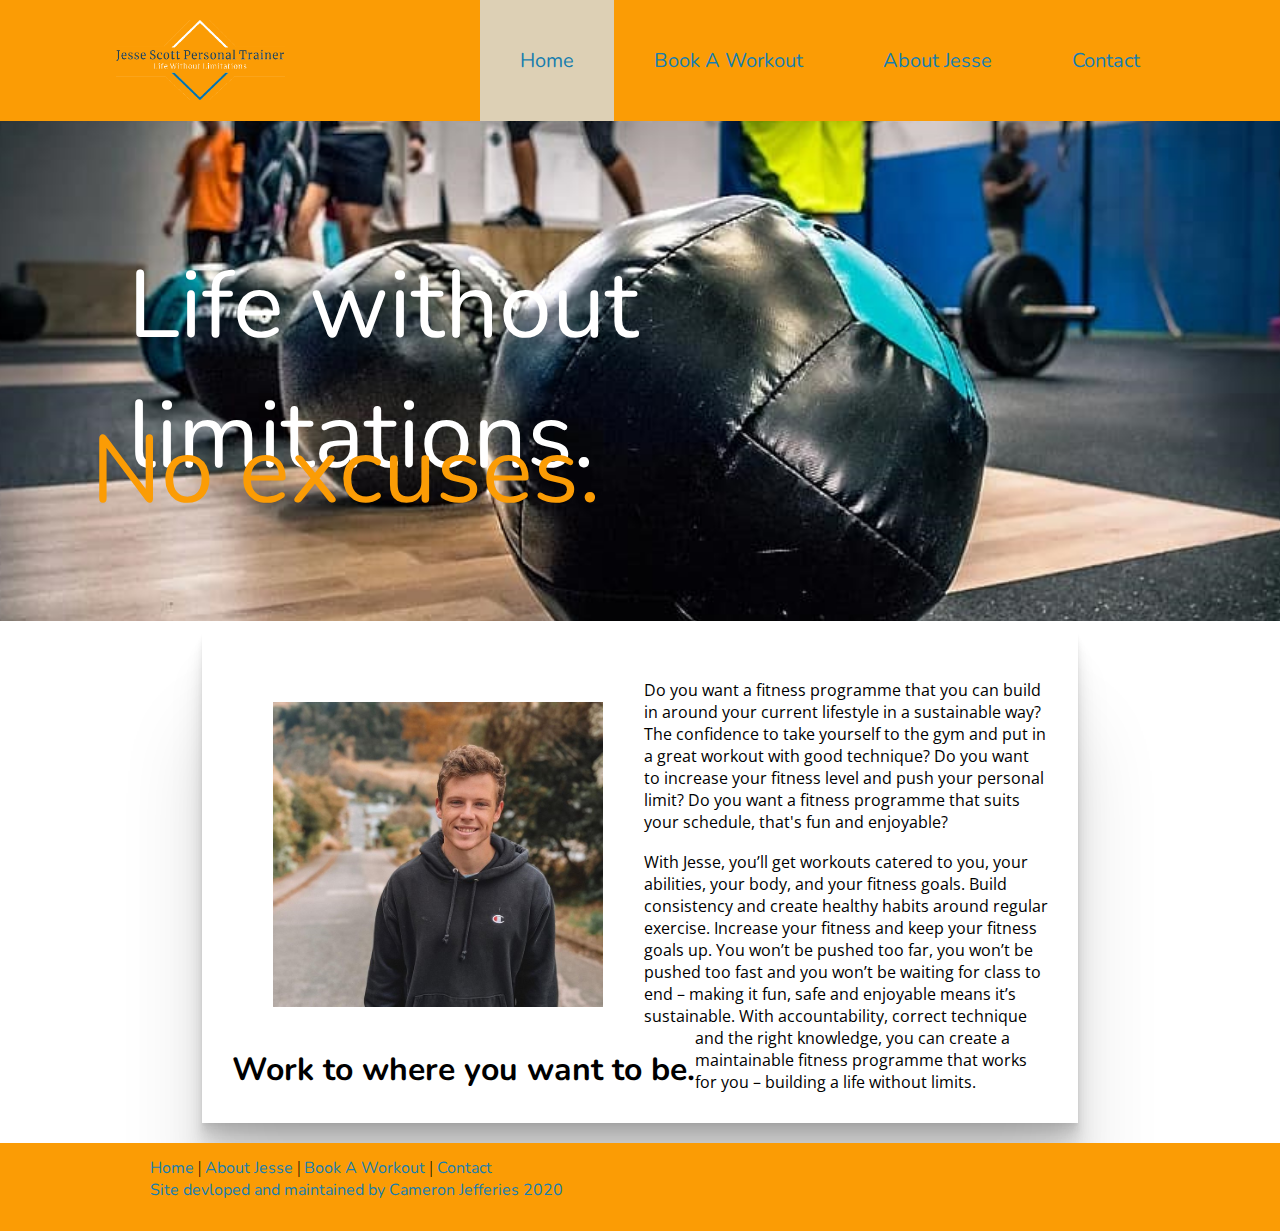
<file: index.html>
<!DOCTYPE html>
<html lang="en">
<head>

	<script src="script.js">
	</script><!-- Link to Java script-->
	<meta charset="utf-8">
	<title>Jesse Scott Personal Training</title>
	<link href="style.css" rel="stylesheet" type="text/css">
	<meta content="width=device-width, initial-scale=1" name="viewport">
	<link href="https://cdnjs.cloudflare.com/ajax/libs/font-awesome/4.7.0/css/font-awesome.min.css" rel="stylesheet">
</head>
<body>
	<!-- This is my responsive top nav-->
	<div class="topnav" id="myTopnav">
		<img alt="Jesse Scott Personal Trainer" src="Images/logo.png"> <a href="contact.html">Contact</a> <a href="about.html">About Jesse</a> <a href="book_a_workout.html">Book A Workout</a> <a class="active" href="index.html">Home</a> <a class="icon" href="javascript:void(0);" onclick="myFunction()"><i class="fa fa-bars"></i></a>
	</div>
	<div class="container">
		<div class="parallax"></div><!--paralax on the page -->
		<div class="centered"> <!-- this put the text on my paralax-->
			Life without limitations.
		</div>
		<div class="centered_2">
			No excuses.
		</div>
	</div>
	<div class="main_content">
		<div class="box">
			<img alt="Jesse Scott" class="float_left" src="Images/jesse_scott_home_page.jpg" width="330"><!-- A image of jesse -->
			<h1 class="home_h1">Work to where you want to be.</h1><br><!-- title to hook customers -->
<!--text on the page -->
			<p class="home_text">Do you want a fitness programme that you can build in around your current lifestyle in a sustainable way? The confidence to take yourself to the gym and put in a great workout with good technique? Do you want to increase your fitness level and push your personal limit? Do you want a fitness programme that suits your schedule, that's fun and enjoyable?</p><br>
			<p class="home_text">With Jesse, you’ll get workouts catered to you, your abilities, your body, and your fitness goals. Build consistency and create healthy habits around regular exercise. Increase your fitness and keep your fitness goals up. You won’t be pushed too far, you won’t be pushed too fast and you won’t be waiting for class to end – making it fun, safe and enjoyable means it’s sustainable. With accountability, correct technique and the right knowledge, you can create a maintainable fitness programme that works for you – building a life without limits.</p>
		</div>
	</div><!-- This closes off my responsive main content div which is set to 70%-->
	<footer>
		<a href="index.html">Home</a> | <a href="about.html">About Jesse</a> | <a href="book_a_workout.html">Book A Workout</a> | <a href="contact.html">Contact</a><br>
		<p>Site devloped and maintained by Cameron Jefferies 2020</p>
	</footer>
</body>
</html>
</file>
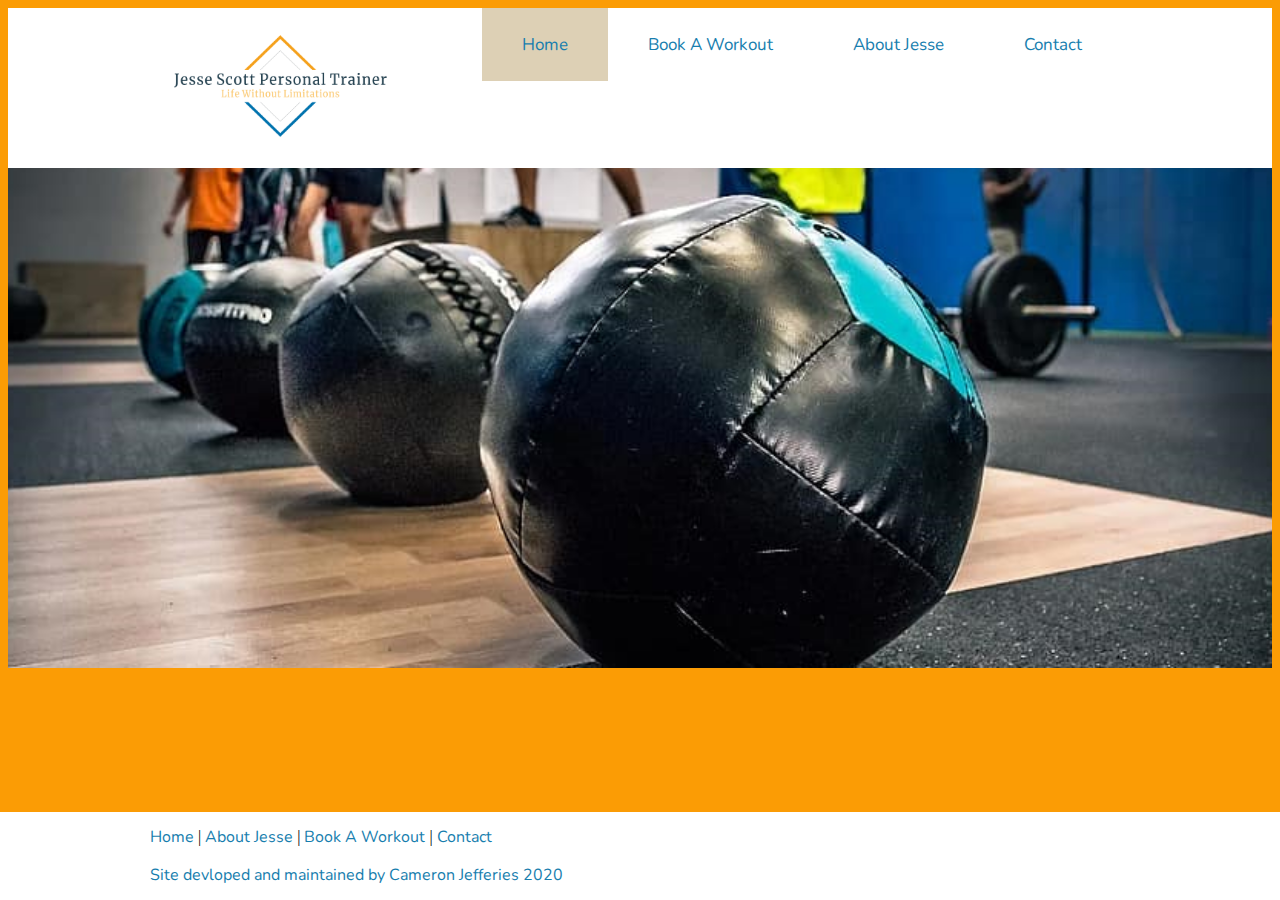
<file: jesse-scott-master/index.html>
<!doctype html>
<html>
<head>
	<script src="script.js">
	</script><!-- Link to Java script-->
<meta charset="utf-8">
<title>Jesse Scott Personal Training</title>
<link href="style.css" rel="stylesheet" type="text/css">
<meta name="viewport" content="width=device-width, initial-scale=1">
<link rel="stylesheet" href="https://cdnjs.cloudflare.com/ajax/libs/font-awesome/4.7.0/css/font-awesome.min.css">
</head>

<body>
	<!-- This is my responsive top nav-->
	<div class="topnav" id="myTopnav">
		<img alt="Jesse Scott Personal Trainer" src="Images/logo.png">
		  <a href="contact.html">Contact</a> <a href="about.html">About Jesse</a> <a href="book_a_workout.html">Book A Workout</a> <a class="active" href="index.html">Home</a> <a class="icon" href="javascript:void(0);" onclick="myFunction()"><i class="fa fa-bars"></i></a>
	</div>
	<div class="parallax"></div>
	<div class="main_content"></div><!-- This closes off my responsive main content div which is set to 70%-->
	
	
	
	
	<footer>
		<a href="index.html"> Home </a>|<a href="about.html"> About Jesse </a>|<a href="book_a_workout.html"> Book A Workout </a>|<a href="contact.html"> Contact </a><br>
		<p>Site devloped and maintained by Cameron Jefferies 2020</p>
	</footer>
</body>
</html>
</file>
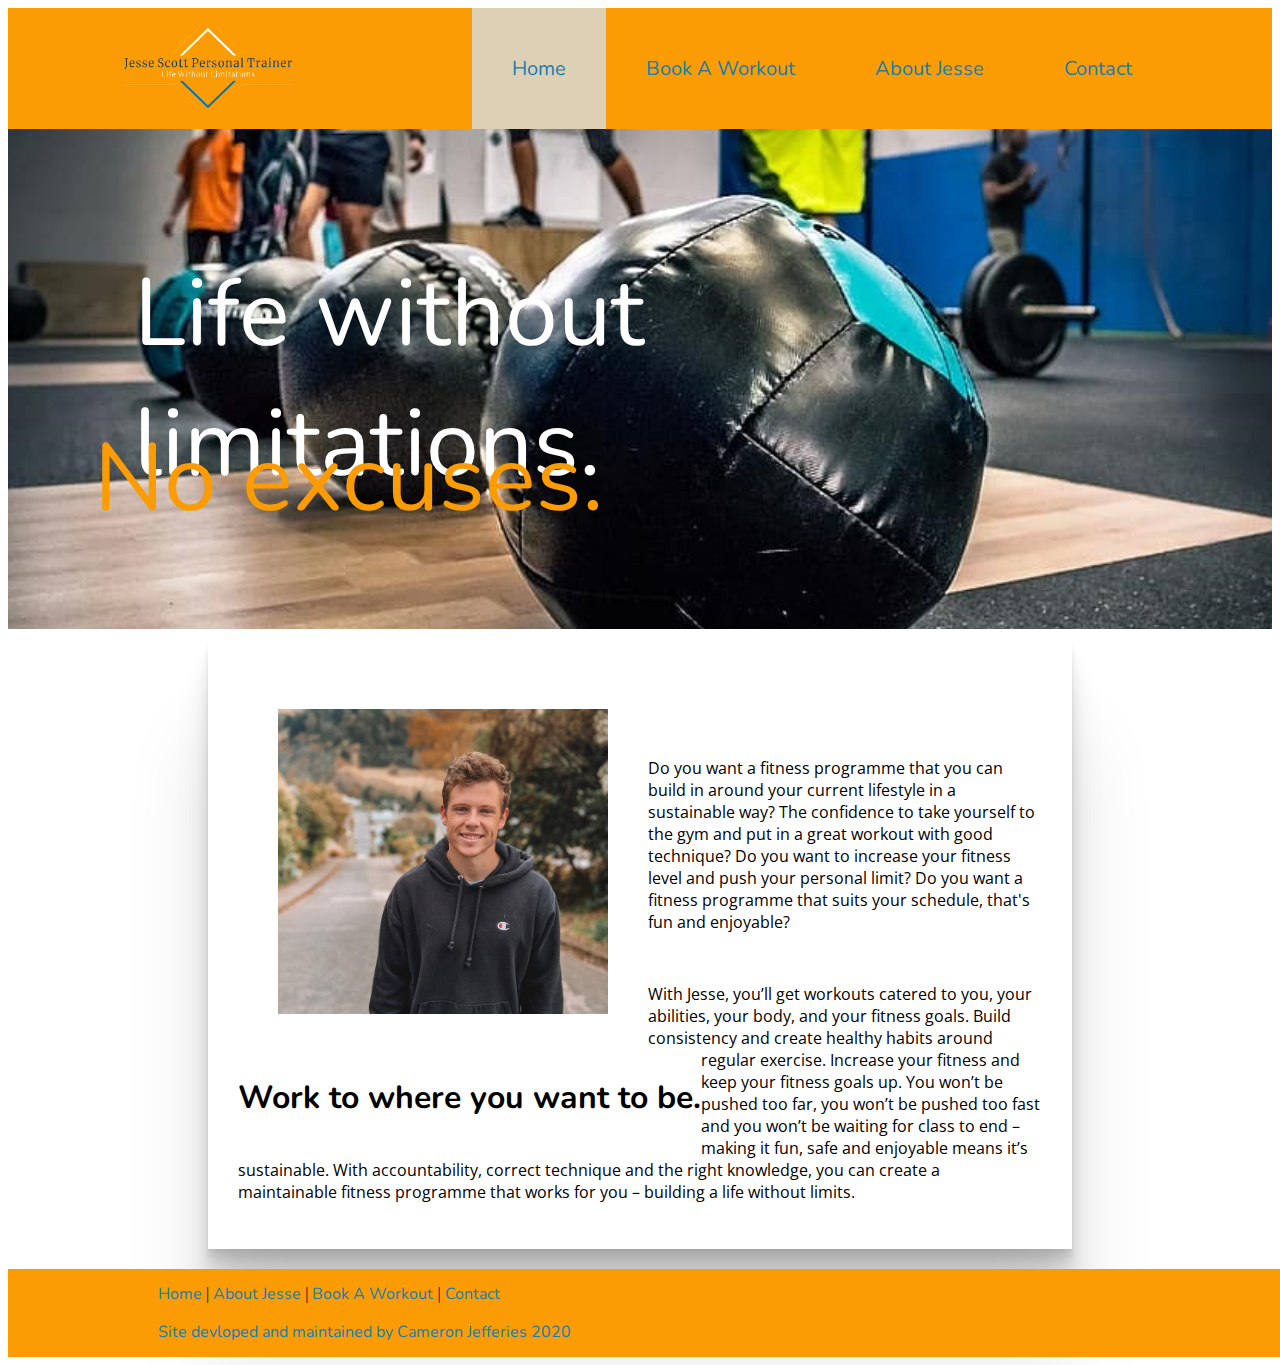
<file: website/index.html>
<!DOCTYPE html>
<html lang="eng">
<head>

	<script src="script.js">
	</script><!-- Link to Java script-->
	<meta charset="utf-8">
	<title>Jesse Scott Personal Training</title>
	<link href="style.css" rel="stylesheet" type="text/css">
	<meta content="width=device-width, initial-scale=1" name="viewport">
	<link href="https://cdnjs.cloudflare.com/ajax/libs/font-awesome/4.7.0/css/font-awesome.min.css" rel="stylesheet">
</head>
<body>
	<!-- This is my responsive top nav-->
	<div class="topnav" id="myTopnav">
		<img alt="Jesse Scott Personal Trainer" src="Images/logo.png" > <a href="contact.html">Contact</a> <a href="about.html">About Jesse</a> <a href="book_a_workout.html">Book A Workout</a> <a class="active" href="index.html">Home</a> <a class="icon" href="javascript:void(0);" onclick="myFunction()"><i class="fa fa-bars"></i></a>
	</div>
	<div class="container">
		<div class="parallax"></div>
		<div class="centered">
			Life without limitations.
		</div>
		<div class="centered_2">
			No excuses.
		</div>
	</div>
	
	<div class="main_content">
		<div class="box">
			<img class="float_right" src="Images/jesse_scott_home_page.jpg" alt="Jesse Scott" width="330">
			<h1 class="home_h1">Work to where you want to be.</h1>
			<br>
			<br>
			<br>
			<br>
			<p class="home_text">Do you want a fitness programme that you can build in around your current lifestyle in a sustainable way? The confidence to take yourself to the gym and put in a great workout with good technique? Do you want to increase your fitness level and push your personal limit? Do you want a fitness programme that suits your schedule, that's fun and enjoyable?</p><br><p class="home_text">With Jesse, you’ll get workouts catered to you, your abilities, your body, and your fitness goals. Build consistency and create healthy habits around regular exercise. Increase your fitness and keep your fitness goals up. You won’t be pushed too far, you won’t be pushed too fast and you won’t be waiting for class to end – making it fun, safe and enjoyable means it’s sustainable. With accountability, correct technique and the right knowledge, you can create a maintainable fitness programme that works for you – building a life without limits.</p>
		</div>
	</div><!-- This closes off my responsive main content div which is set to 70%-->
	<footer>
		<a href="index.html">Home</a> | <a href="about.html">About Jesse</a> | <a href="book_a_workout.html">Book A Workout</a> | <a href="contact.html">Contact</a><br>
		<p>Site devloped and maintained by Cameron Jefferies 2020</p>
	</footer>
</body>
</html>
</file>
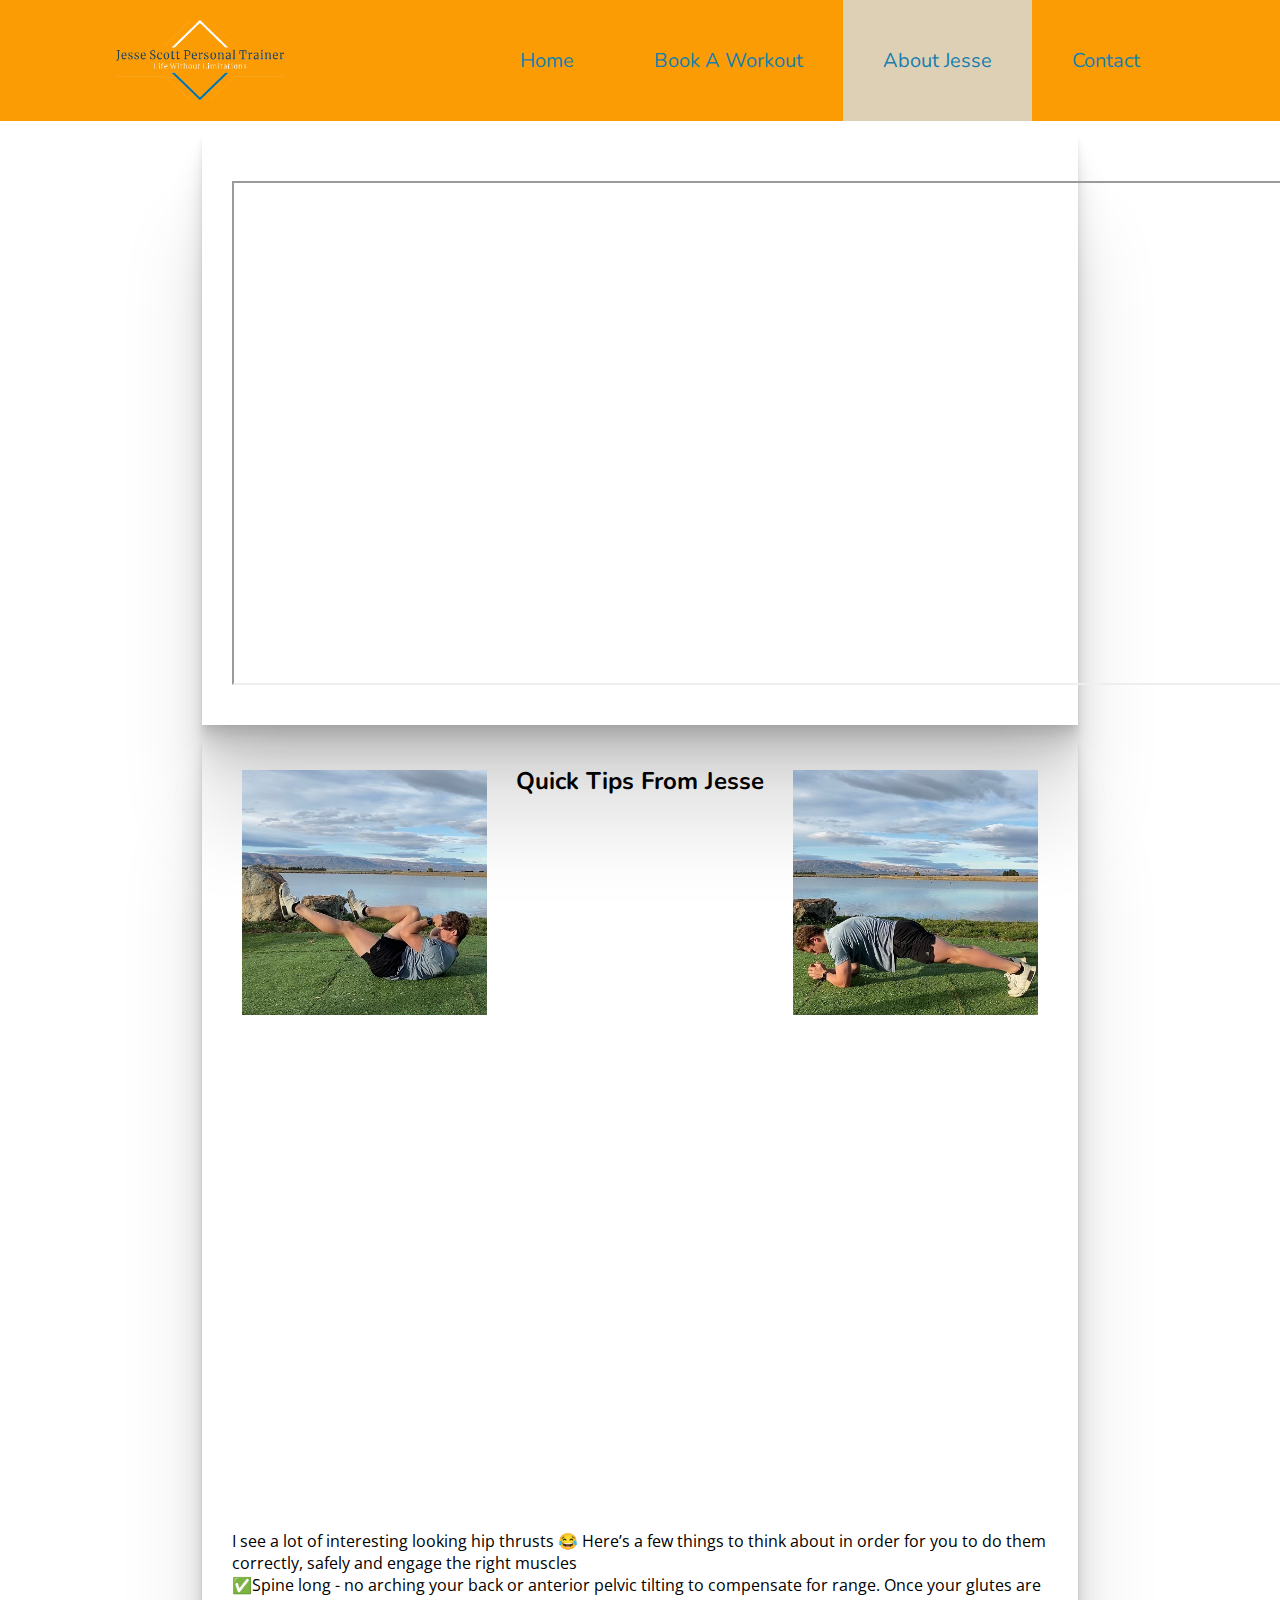
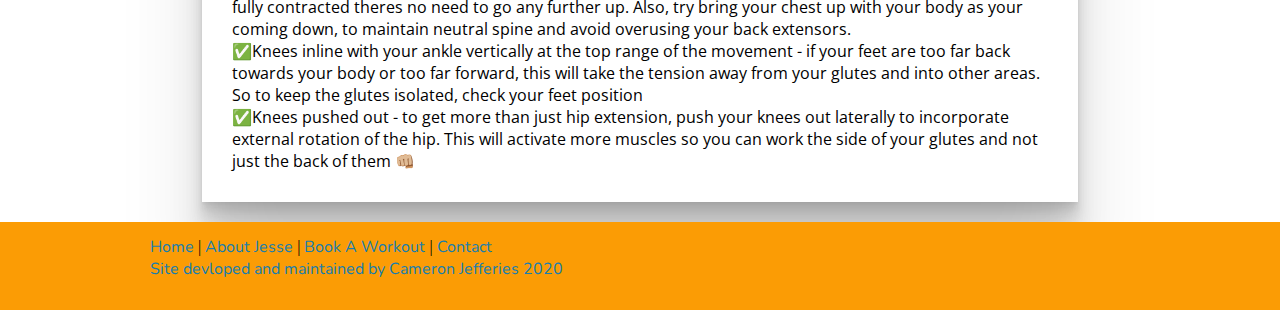
<file: about.html>
<!DOCTYPE html>
<html lang="en">
<head>

	<script src="script.js">
	</script><!-- Link to Java script-->
	<meta charset="utf-8">
	<title>About Jesse Scott</title>
	<link href="style.css" rel="stylesheet" type="text/css">
	<meta content="width=device-width, initial-scale=1" name="viewport">
	<link rel="stylesheet" href="https://cdnjs.cloudflare.com/ajax/libs/font-awesome/4.7.0/css/font-awesome.min.css">
</head>
<body>
	<!-- This is my responsive top nav-->
	<div class="topnav" id="myTopnav">
		<img alt="Jesse Scott Personal Trainer" src="Images/logo.png"> <a href="contact.html">Contact</a> <a class="active" href="about.html">About Jesse</a> <a href="book_a_workout.html">Book A Workout</a> <a href="index.html">Home</a> <a class="icon" href="javascript:void(0);" onclick="myFunction()"><i class="fa fa-bars"></i></a>
	</div>
	<div class="background">
		<div class="main_content">
			<div class="box">
				<iframe allowfullscreen  src="https://www.youtube.com/embed/vxCCWC30pDE"></iframe>
			</div>
			<div class="box">
				<img alt="Jesse_workingout" class="about_workout_left" src="Images/jesse_scott_working_out.jpg"> <img alt="Prone hold" class="about_workout_right" src="Images/jesse_scott_pronehold.jpg">
				<h2 class="tips">Quick Tips From Jesse</h2><iframe allowfullscreen  src="https://www.facebook.com/plugins/video.php?href=https%3A%2F%2Fwww.facebook.com%2Fjessescottpersonaltrainer%2Fvideos%2F2776232629314716%2F&show_text=0&width=476" style="border:none;overflow:hidden"></iframe>
				<p class="home_text">I see a lot of interesting looking hip thrusts 😂 Here’s a few things to think about in order for you to do them correctly, safely and engage the right muscles</p>
				<p class="home_text">✅Spine long - no arching your back or anterior pelvic tilting to compensate for range. Once your glutes are fully contracted theres no need to go any further up. Also, try bring your chest up with your body as your coming down, to maintain neutral spine and avoid overusing your back extensors.</p>
				<p class="home_text">✅Knees inline with your ankle vertically at the top range of the movement - if your feet are too far back towards your body or too far forward, this will take the tension away from your glutes and into other areas. So to keep the glutes isolated, check your feet position</p>
				<p class="home_text">✅Knees pushed out - to get more than just hip extension, push your knees out laterally to incorporate external rotation of the hip. This will activate more muscles so you can work the side of your glutes and not just the back of them 👊🏼</p>
			</div>
		</div><!-- This closes off my responsive main content div which is set to 70%-->
	</div>
	<footer>
		<a href="index.html">Home</a> | <a href="about.html">About Jesse</a> | <a href="book_a_workout.html">Book A Workout</a> | <a href="contact.html">Contact</a><br>
		<p>Site devloped and maintained by Cameron Jefferies 2020</p>
	</footer>
</body>
</html>
</file>
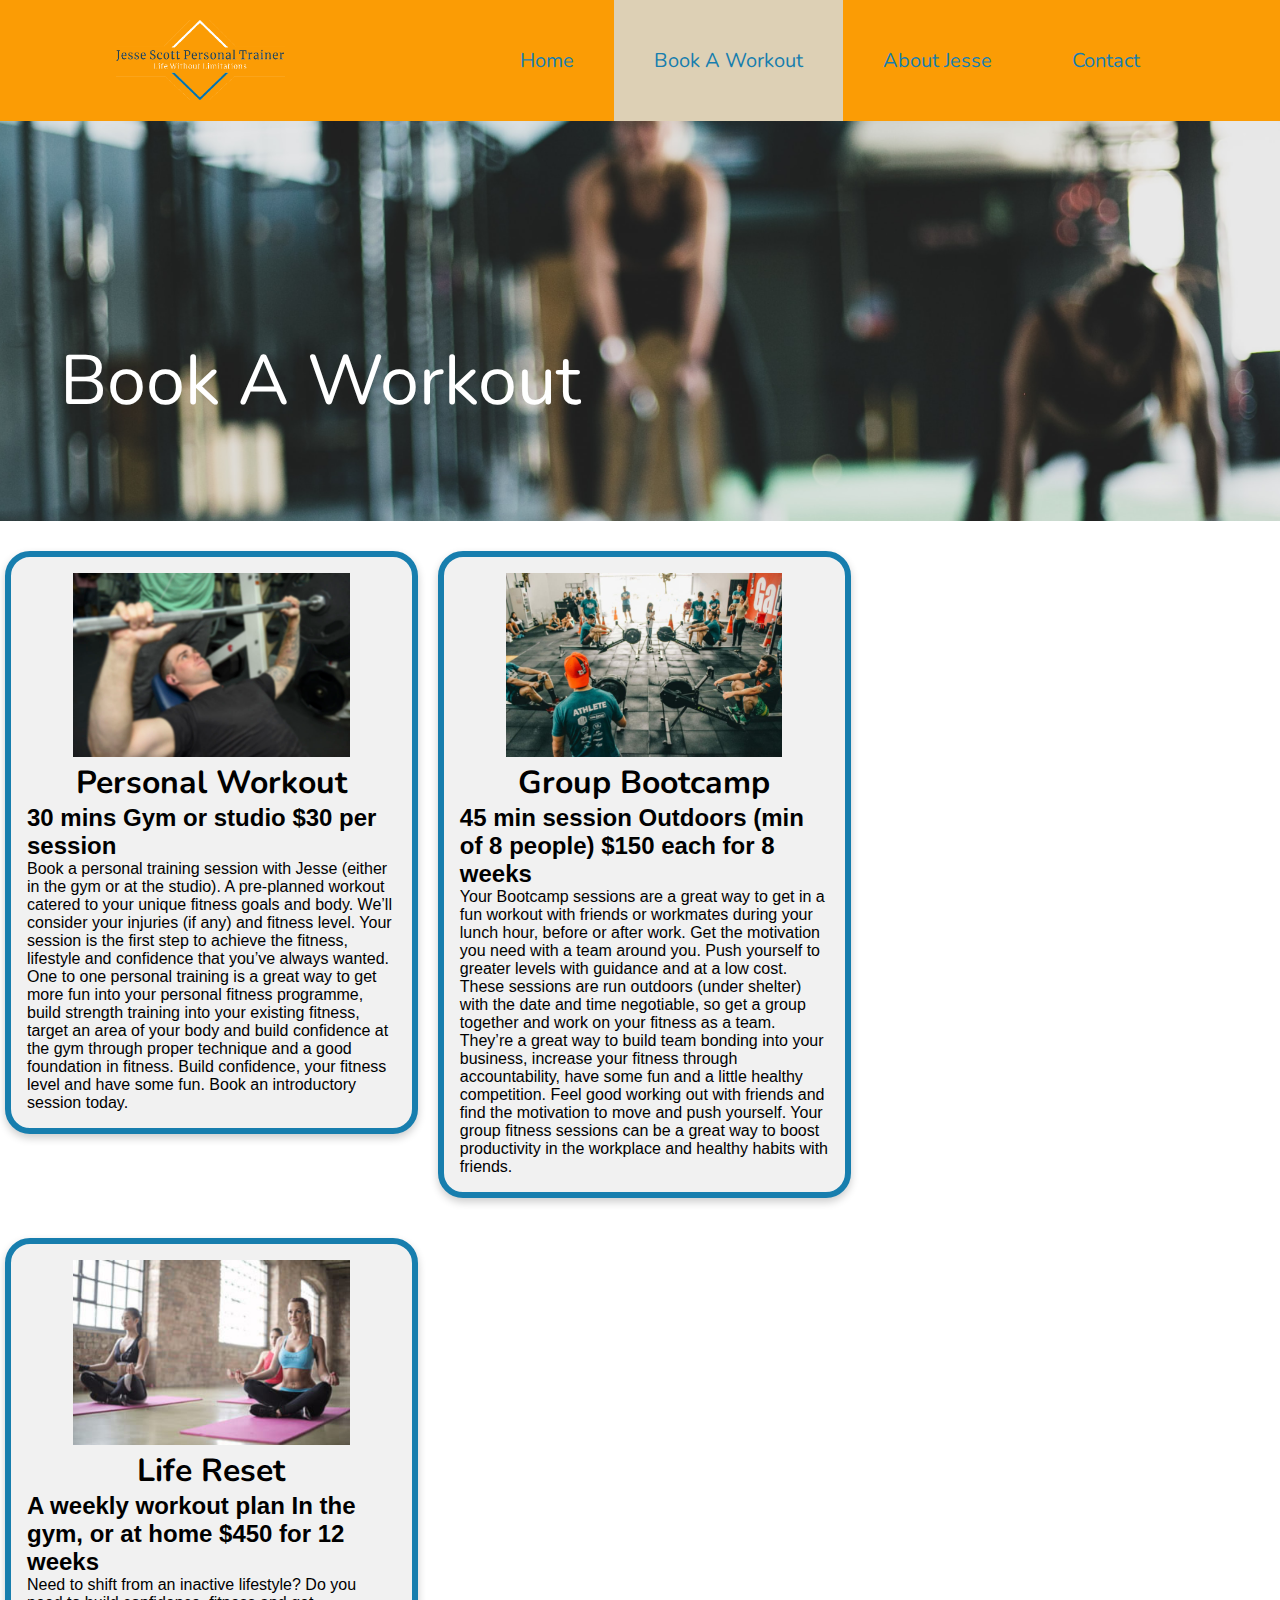
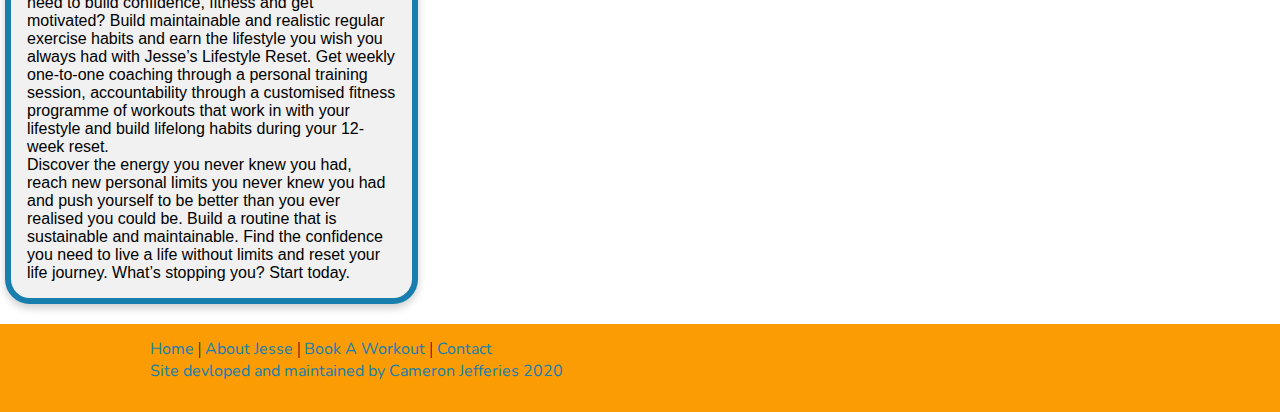
<file: book_a_workout.html>
<!DOCTYPE html>
<html lang="en">
<head>

	<script src="script.js">
	</script><!-- Link to Java script-->
	<meta charset="utf-8">
	<title>Book A Workout</title>
	<link href="style.css" rel="stylesheet" type="text/css">
	<meta content="width=device-width, initial-scale=1" name="viewport">
	<link href="https://cdnjs.cloudflare.com/ajax/libs/font-awesome/4.7.0/css/font-awesome.min.css" rel="stylesheet">
</head>
<body>
	<!-- This is my responsive top nav-->
	<div class="topnav" id="myTopnav">
		<img alt="Jesse Scott Personal Trainer" src="Images/logo.png"> <a href="contact.html">Contact</a> <a href="about.html">About Jesse</a> <a class="active" href="book_a_workout.html">Book A Workout</a> <a href="index.html">Home</a> <a class="icon" href="javascript:void(0);" onclick="myFunction()"><i class="fa fa-bars"></i></a>
	</div>
	<div class="container"><!--text over paralax -->
		<div class="parallax_book_workout"></div>
		<div class="centered_workout">
			Book A Workout
		</div>
	</div>
	<div class="main_content"></div><!-- This closes off my responsive main content div which is set to 70%-->
	<div class="row">
		<div class="column">
			<div class="card"><!-- these card are the workouts jesse provides  -->
				<img alt="workout" class="workouts" src="Images/workout_card.jpg"><!-- picture of a workout -->
				<h1 class="cardFontHeading">Personal Workout</h1><!--heading of the type of workout -->
				<h2 class="cardFont">30 mins Gym or studio $30 per session</h2><!-- the cost of the workout and for how long -->
				<p class="cardFont">Book a personal training session with Jesse (either in the gym or at the studio). A pre-planned workout catered to your unique fitness goals and body. We’ll consider your injuries (if any) and fitness level. Your session is the first step to achieve the fitness, lifestyle and confidence that you’ve always wanted.</p><!-- tells you about the workout -->
				<p class="cardFont">One to one personal training is a great way to get more fun into your personal fitness programme, build strength training into your existing fitness, target an area of your body and build confidence at the gym through proper technique and a good foundation in fitness. Build confidence, your fitness level and have some fun. Book an introductory session today.</p>
			</div>
		</div>
		<div class="column">
			<div class="card">
				<img alt="Group Boot camp" class="workouts" src="Images/group_workout_card.jpg">
				<h1 class="cardFontHeading">Group Bootcamp</h1>
				<h2 class="cardFont">45 min session Outdoors (min of 8 people) $150 each for 8 weeks</h2>
				<p class="cardFont">Your Bootcamp sessions are a great way to get in a fun workout with friends or workmates during your lunch hour, before or after work. Get the motivation you need with a team around you. Push yourself to greater levels with guidance and at a low cost. These sessions are run outdoors (under shelter) with the date and time negotiable, so get a group together and work on your fitness as a team.</p>
				<p class="cardFont">They’re a great way to build team bonding into your business, increase your fitness through accountability, have some fun and a little healthy competition. Feel good working out with friends and find the motivation to move and push yourself. Your group fitness sessions can be a great way to boost productivity in the workplace and healthy habits with friends.</p>
			</div>
		</div>
		<div class="column">
			<div class="card">
				<img alt="life reset" class="workouts" src="Images/life_reset_card.jpg">
				<h1 class="cardFontHeading">Life Reset</h1>
				<h2 class="cardFont">A weekly workout plan In the gym, or at home $450 for 12 weeks</h2>
				<p class="cardFont">Need to shift from an inactive lifestyle? Do you need to build confidence, fitness and get motivated? Build maintainable and realistic regular exercise habits and earn the lifestyle you wish you always had with Jesse’s Lifestyle Reset. Get weekly one-to-one coaching through a personal training session, accountability through a customised fitness programme of workouts that work in with your lifestyle and build lifelong habits during your 12-week reset.</p>
				<p class="cardFont">Discover the energy you never knew you had, reach new personal limits you never knew you had and push yourself to be better than you ever realised you could be. Build a routine that is sustainable and maintainable. Find the confidence you need to live a life without limits and reset your life journey. What’s stopping you? Start today.</p>
			</div>
		</div>
	</div>
	<footer>
		<a href="index.html">Home</a> | <a href="about.html">About Jesse</a> | <a href="book_a_workout.html">Book A Workout</a> | <a href="contact.html">Contact</a><br>
		<p>Site devloped and maintained by Cameron Jefferies 2020</p>
	</footer>
</body>
</html>
</file>
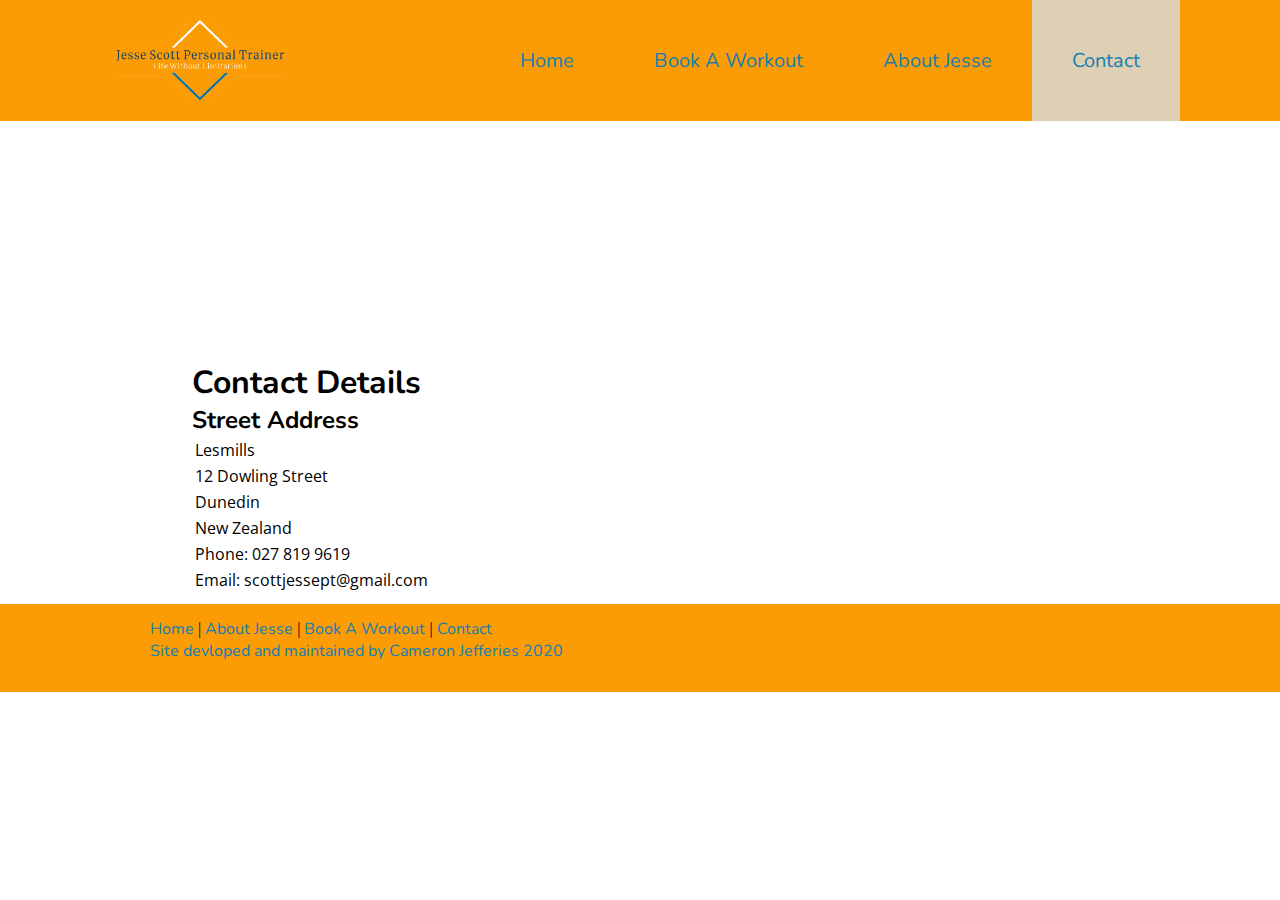
<file: contact.html>
<!DOCTYPE html>
<html lang="en">
<head>

	<script src="script.js">
	</script><!-- Link to Java script-->
	<meta charset="utf-8">
	<title>Jesse Scott Contact</title>
	<link href="style.css" rel="stylesheet" type="text/css">
	<meta content="width=device-width, initial-scale=1" name="viewport">
	<link href="https://cdnjs.cloudflare.com/ajax/libs/font-awesome/4.7.0/css/font-awesome.min.css" rel="stylesheet">
</head>
<body>
	<!-- This is my responsive top nav-->
	<div class="topnav" id="myTopnav">
		<img alt="Jesse Scott Personal Trainer" src="Images/logo.png"> <a class="active" href="contact.html">Contact</a> <a href="about.html">About Jesse</a> <a href="book_a_workout.html">Book A Workout</a> <a href="index.html">Home</a> <a class="icon" href="javascript:void(0);" onclick="myFunction()"><i class="fa fa-bars"></i></a>
	</div>
	<div class="background">
		<div class="main_content">
			<iframe allowfullscreen aria-hidden="false" class="map"  height="300" src="https://www.google.com/maps/embed?pb=!1m14!1m8!1m3!1d11110.980805334544!2d170.50363!3d-45.8764071!3m2!1i1024!2i768!4f13.1!3m3!1m2!1s0x0%3A0x238be442e9d47749!2sLes%20Mills%20Dunedin!5e0!3m2!1sen!2snz!4v1600218650465!5m2!1sen!2snz" style="border:0;" tabindex="0"></iframe><!--A map of where he is located -->
			<h1>Contact Details</h1><!-- a list of his contact details -->
			<h2>Street Address</h2>
			<table>
				<tr>
					<td>Lesmills</td><!-- where he works -->
				</tr>
				<tr>
					<td>12 Dowling Street</td><!--the address -->
				</tr>
				<tr>
					<td>Dunedin</td><!--city -->
				</tr>
				<tr>
					<td>New Zealand</td><!--country -->
				</tr>
				<tr>
					<td>Phone: 027 819 9619</td><!--phone number -->
				</tr>
				<tr>
					<td>Email: scottjessept@gmail.com</td><!-- email -->
				</tr>
			</table>
		</div><!-- This closes off my responsive main content div which is set to 70%-->
	</div>
	<footer>
		<a href="index.html">Home</a> | <a href="about.html">About Jesse</a> | <a href="book_a_workout.html">Book A Workout</a> | <a href="contact.html">Contact</a><br>
		<p>Site devloped and maintained by Cameron Jefferies 2020</p>
	</footer>
</body>
</html>
</file>
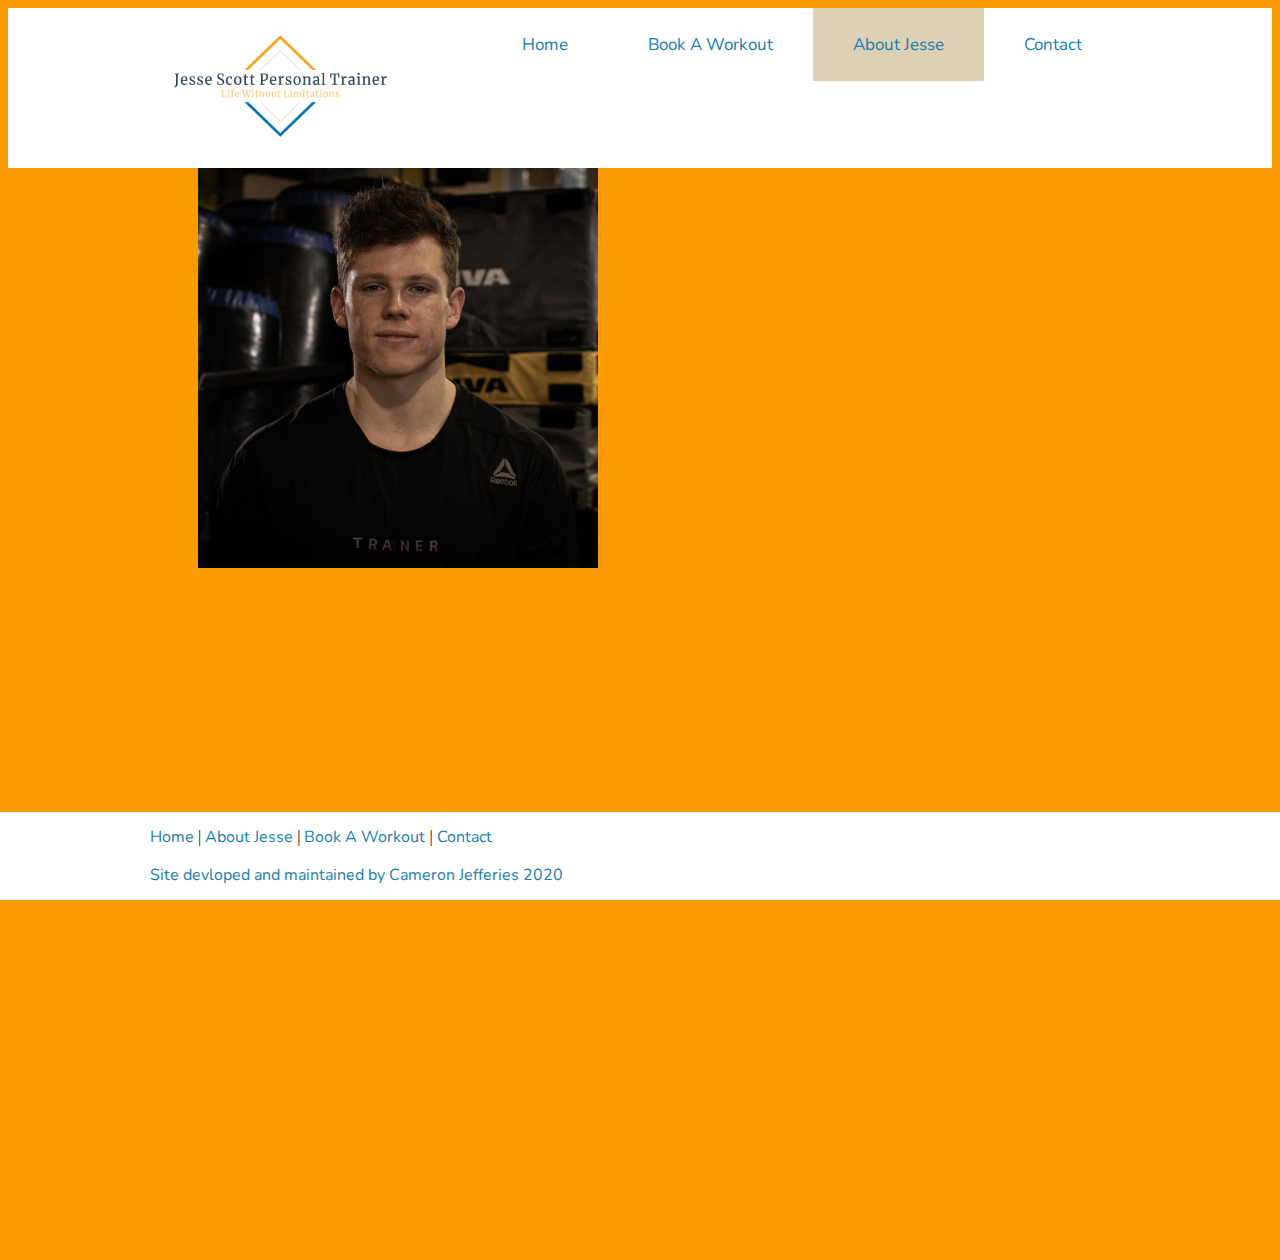
<file: jesse-scott-master/about.html>
<!doctype html>
<html>
<head>
	<script src="script.js">
	</script><!-- Link to Java script-->
<meta charset="utf-8">
<title>About Jesse Scott</title>
<link href="style.css" rel="stylesheet" type="text/css">
<meta name="viewport" content="width=device-width, initial-scale=1">
<link rel="stylesheet" href="https://cdnjs.cloudflare.com/ajax/libs/font-awesome/4.7.0/css/font-awesome.min.css">
</head>

<body>
	
			<!-- This is my responsive top nav-->
		<div class="topnav" id="myTopnav">
			<img alt="Jesse Scott Personal Trainer"  src="Images/logo.png">
			  <a href="contact.html">Contact</a> <a class="active" href="about.html">About Jesse</a>  <a href="book_a_workout.html">Book A Workout</a> <a  href="index.html">Home</a> <a class="icon" href="javascript:void(0);" onclick="myFunction()"><i class="fa fa-bars"></i></a>
		</div>
		<div class="background">
			<div class="main_content">

		<img alt="Jesse Scott" src="Images/jesse_scott_profile.jpg" class="Jesse Profile" height="400">

		<iframe width="1170" height="658" src="https://www.youtube.com/embed/vxCCWC30pDE" frameborder="0" allow="accelerometer; autoplay; encrypted-media; gyroscope; picture-in-picture" allowfullscreen></iframe>











		</div><!-- This closes off my responsive main content div which is set to 70%-->
	</div>
	
	
	<footer>
		<a href="index.html"> Home </a>|<a href="about.html"> About Jesse </a>|<a href="book_a_workout.html"> Book A Workout </a>|<a href="contact.html"> Contact </a>
		<br>
		<p>Site devloped and maintained by Cameron Jefferies 2020</p>
	</footer>
</body>
</html>
</file>
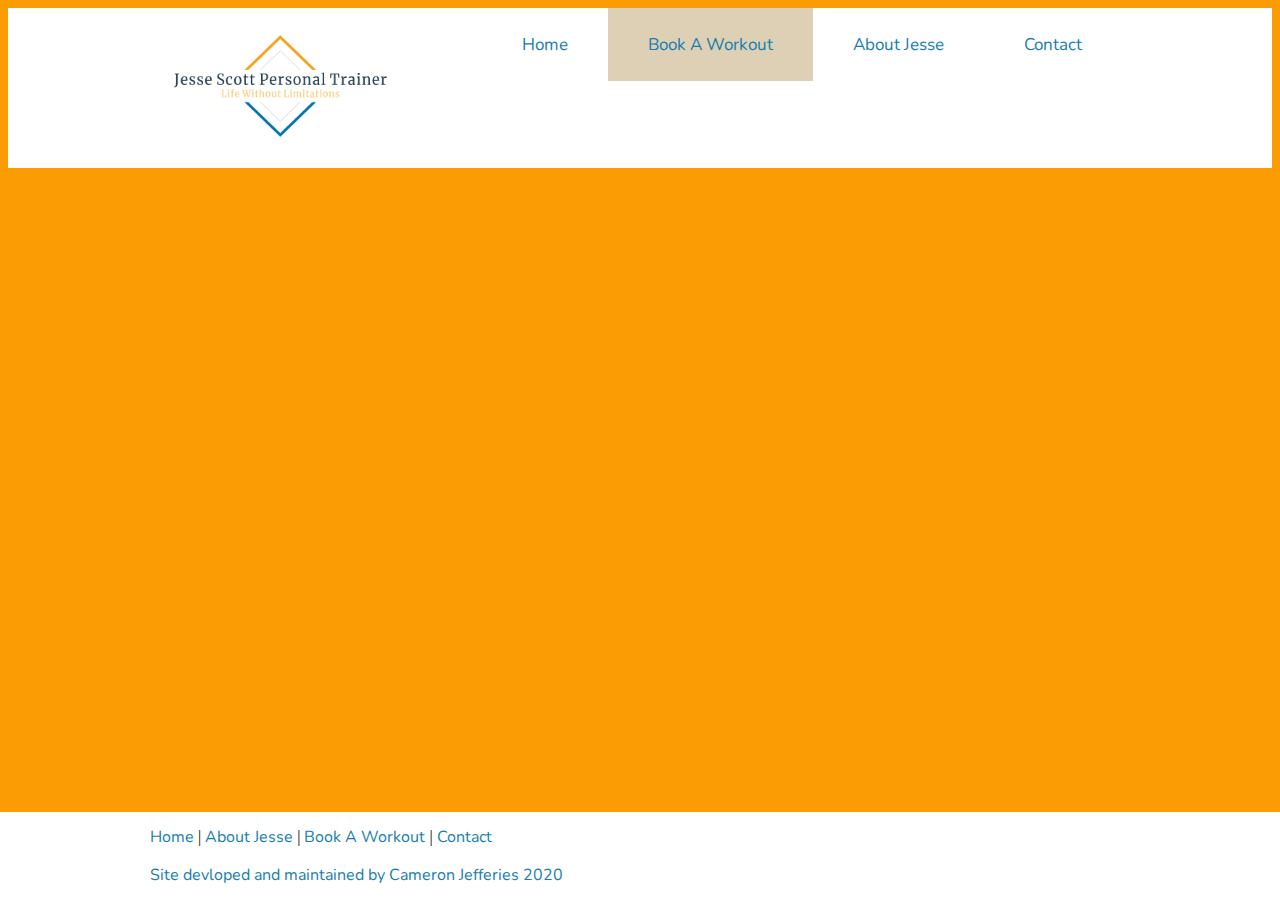
<file: jesse-scott-master/book_a_workout.html>
<!doctype html>
<html>
<head>
	<script src="script.js">
	</script><!-- Link to Java script-->
<meta charset="utf-8">
<title>Book A Workout</title>
<link href="style.css" rel="stylesheet" type="text/css">
<meta name="viewport" content="width=device-width, initial-scale=1">
<link rel="stylesheet" href="https://cdnjs.cloudflare.com/ajax/libs/font-awesome/4.7.0/css/font-awesome.min.css">
</head>

<body>
		<!-- This is my responsive top nav-->
	<div class="topnav" id="myTopnav">
		<img alt="Jesse Scott Personal Trainer"  src="Images/logo.png">
		  <a href="contact.html">Contact</a> <a href="about.html">About Jesse</a> <a class="active" href="book_a_workout.html">Book A Workout</a> <a href="index.html">Home</a> <a class="icon" href="javascript:void(0);" onclick="myFunction()"><i class="fa fa-bars"></i></a>
	</div>
	<div class="main_content"></div><!-- This closes off my responsive main content div which is set to 70%-->
	
	
	
	<footer>
		<a href="index.html"> Home </a>|<a href="about.html"> About Jesse </a>|<a href="book_a_workout.html"> Book A Workout </a>|<a href="contact.html"> Contact </a><br>
		<p>Site devloped and maintained by Cameron Jefferies 2020</p>
	</footer>
</body>
</html>
</file>
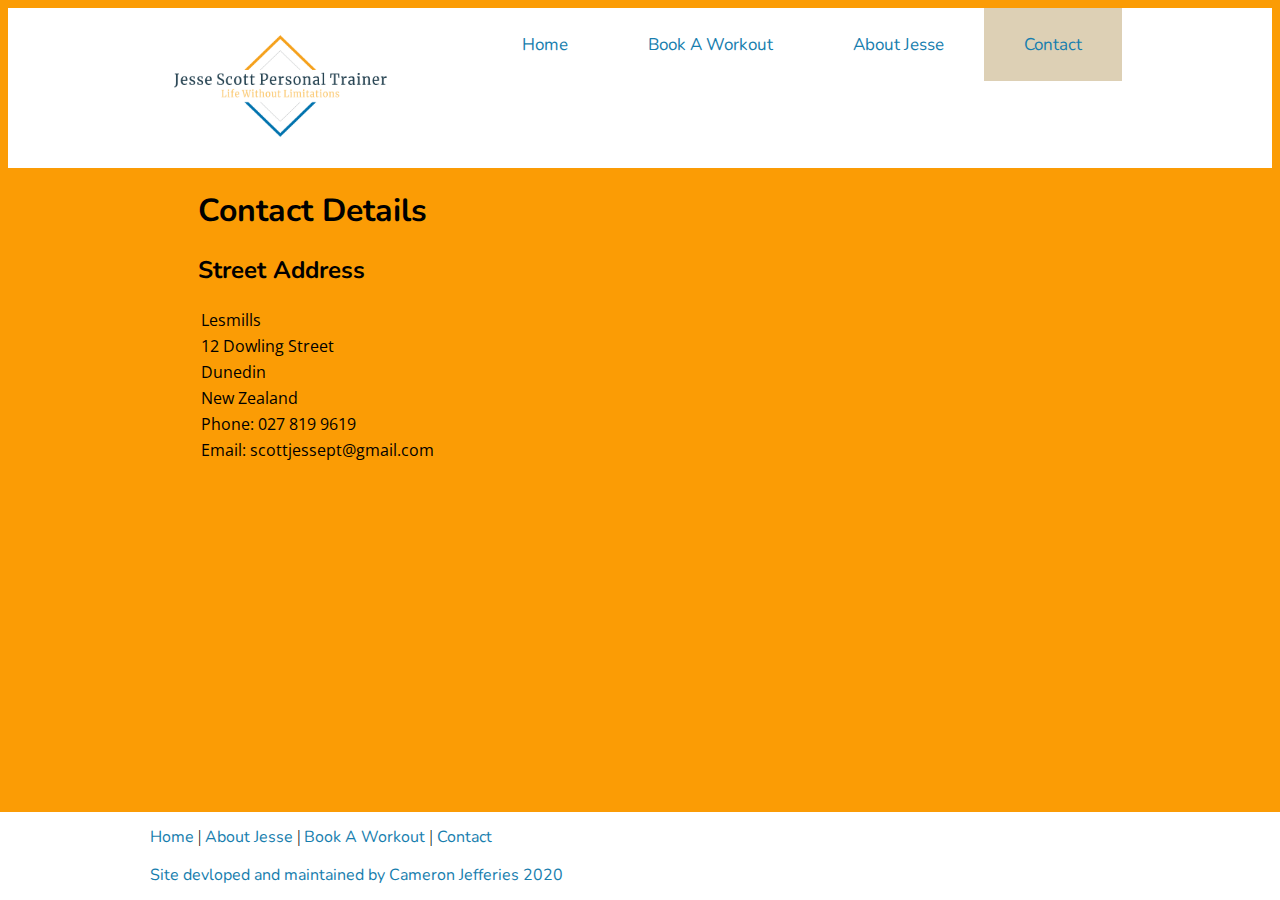
<file: jesse-scott-master/contact.html>
<!doctype html>
<html>
<head>
	<script src="script.js">
	</script><!-- Link to Java script-->
<meta charset="utf-8">
<title>Jesse Scott Contact</title>
<link href="style.css" rel="stylesheet" type="text/css">
<meta name="viewport" content="width=device-width, initial-scale=1">
<link rel="stylesheet" href="https://cdnjs.cloudflare.com/ajax/libs/font-awesome/4.7.0/css/font-awesome.min.css">
</head>

<body>
		<!-- This is my responsive top nav-->
	<div class="topnav" id="myTopnav">
		<img alt="Jesse Scott Personal Trainer"  src="Images/logo.png">
		   <a class="active" href="contact.html">Contact</a> <a href="about.html">About Jesse</a> <a href="book_a_workout.html">Book A Workout</a> <a href="index.html">Home</a> <a class="icon" href="javascript:void(0);" onclick="myFunction()"><i class="fa fa-bars"></i></a>
	</div>
	<div class="background">
		<div class="main_content">
			
			<h1>Contact Details</h1>
			<h2>Street Address</h2>
			
			<table>
			  <tr>
				<td>Lesmills</td>
			  </tr>
				<tr>
				<td>12 Dowling Street</td>
			  </tr>
			  <tr>
				<td>Dunedin</td>
			  </tr>
			  <tr>
				<td>New Zealand</td>
			  </tr>
			  <tr>
				<td>Phone: 027 819 9619</td>
			  </tr>
			  <tr>
				<td>Email: scottjessept@gmail.com</td>
			  </tr>
			</table>

			<iframe src="https://www.google.com/maps/embed?pb=!1m14!1m8!1m3!1d10958.05371502828!2d170.50322621366203!3d-45.87619958524528!3m2!1i1024!2i768!4f13.1!3m3!1m2!1s0x0%3A0x238be442e9d47749!2sLes%20Mills%20Dunedin!5e0!3m2!1sen!2sau!4v1599541774926!5m2!1sen!2sau" width="400" height="300" frameborder="0" style="border:0;" allowfullscreen="" aria-hidden="false" tabindex="0" class="map"></iframe>









		</div><!-- This closes off my responsive main content div which is set to 70%-->
	</div>
	
	
	<footer>
		<a href="index.html"> Home </a>|<a href="about.html"> About Jesse </a>|<a href="book_a_workout.html"> Book A Workout </a>|<a href="contact.html"> Contact </a><br>
		<p>Site devloped and maintained by Cameron Jefferies 2020</p>
	</footer>
</body>
</html>
</file>
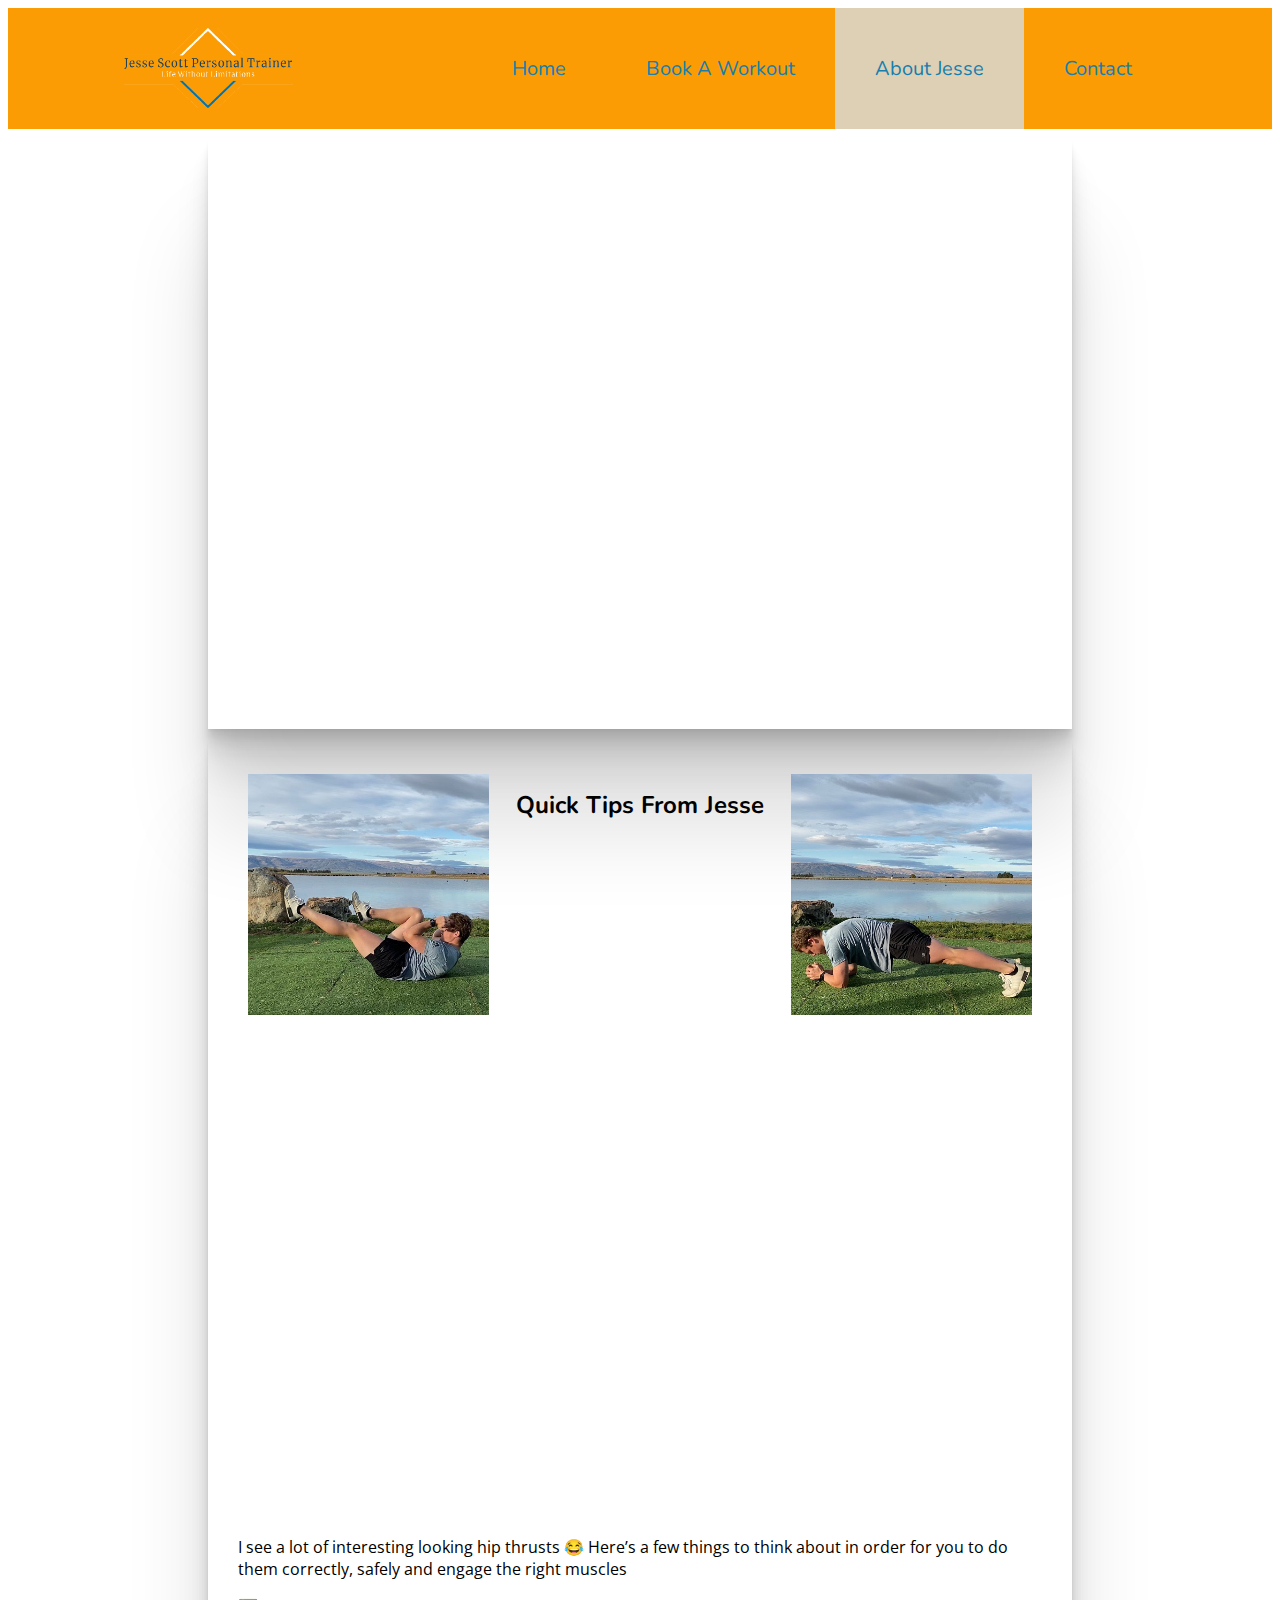
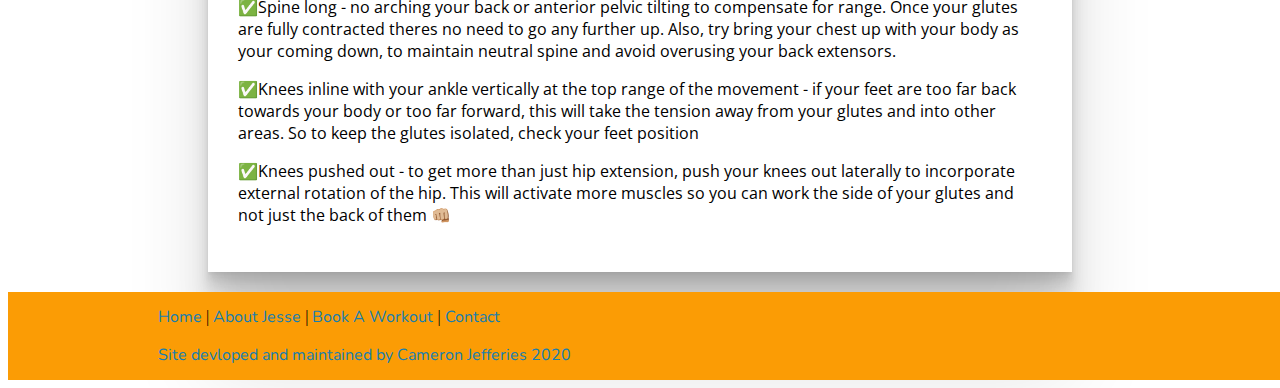
<file: website/about.html>
<!DOCTYPE html>
<html>
<head>

	<script src="script.js">
	</script><!-- Link to Java script-->
	<meta charset="utf-8">
	<title>About Jesse Scott</title>
	<link href="style.css" rel="stylesheet" type="text/css">
	<meta content="width=device-width, initial-scale=1" name="viewport">
	<link rel="stylesheet" href="https://cdnjs.cloudflare.com/ajax/libs/font-awesome/4.7.0/css/font-awesome.min.css">
</head>
<body>
	<!-- This is my responsive top nav-->
	<div class="topnav" id="myTopnav">
		<img alt="Jesse Scott Personal Trainer" src="Images/logo.png" > <a href="contact.html">Contact</a> <a class="active" href="about.html">About Jesse</a> <a href="book_a_workout.html">Book A Workout</a> <a href="index.html">Home</a> <a class="icon" href="javascript:void(0);" onclick="myFunction()"><i class="fa fa-bars"></i></a>
	</div>
	<div class="background">
		<div class="main_content">
			<div class="box">
				 <iframe allowfullscreen frameborder="0"  src="https://www.youtube.com/embed/vxCCWC30pDE" ></iframe> 

			</div>
			<div class="box">
				<img alt="Jesse_workingout" class="about_workout_left" src="Images/jesse_scott_working_out.jpg"> <img alt="Prone hold" class="about_workout_right" src="Images/jesse_scott_pronehold.jpg">
				<h2 class="tips">Quick Tips From Jesse</h2><iframe allowfullscreen="true" frameborder="0"  scrolling="no" src="https://www.facebook.com/plugins/video.php?href=https%3A%2F%2Fwww.facebook.com%2Fjessescottpersonaltrainer%2Fvideos%2F2776232629314716%2F&show_text=0&width=476" style="border:none;overflow:hidden" ></iframe>
				<p class="home_text">I see a lot of interesting looking hip thrusts 😂 Here’s a few things to think about in order for you to do them correctly, safely and engage the right muscles</p>
				<p class="home_text">✅Spine long - no arching your back or anterior pelvic tilting to compensate for range. Once your glutes are fully contracted theres no need to go any further up. Also, try bring your chest up with your body as your coming down, to maintain neutral spine and avoid overusing your back extensors.</p>
				<p class="home_text">✅Knees inline with your ankle vertically at the top range of the movement - if your feet are too far back towards your body or too far forward, this will take the tension away from your glutes and into other areas. So to keep the glutes isolated, check your feet position</p>
				<p class="home_text">✅Knees pushed out - to get more than just hip extension, push your knees out laterally to incorporate external rotation of the hip. This will activate more muscles so you can work the side of your glutes and not just the back of them 👊🏼</p>
			</div>
		</div><!-- This closes off my responsive main content div which is set to 70%-->
	</div>
	<footer>
		<a href="index.html">Home</a> | <a href="about.html">About Jesse</a> | <a href="book_a_workout.html">Book A Workout</a> | <a href="contact.html">Contact</a><br>
		<p>Site devloped and maintained by Cameron Jefferies 2020</p>
	</footer>
</body>
</html>
</file>
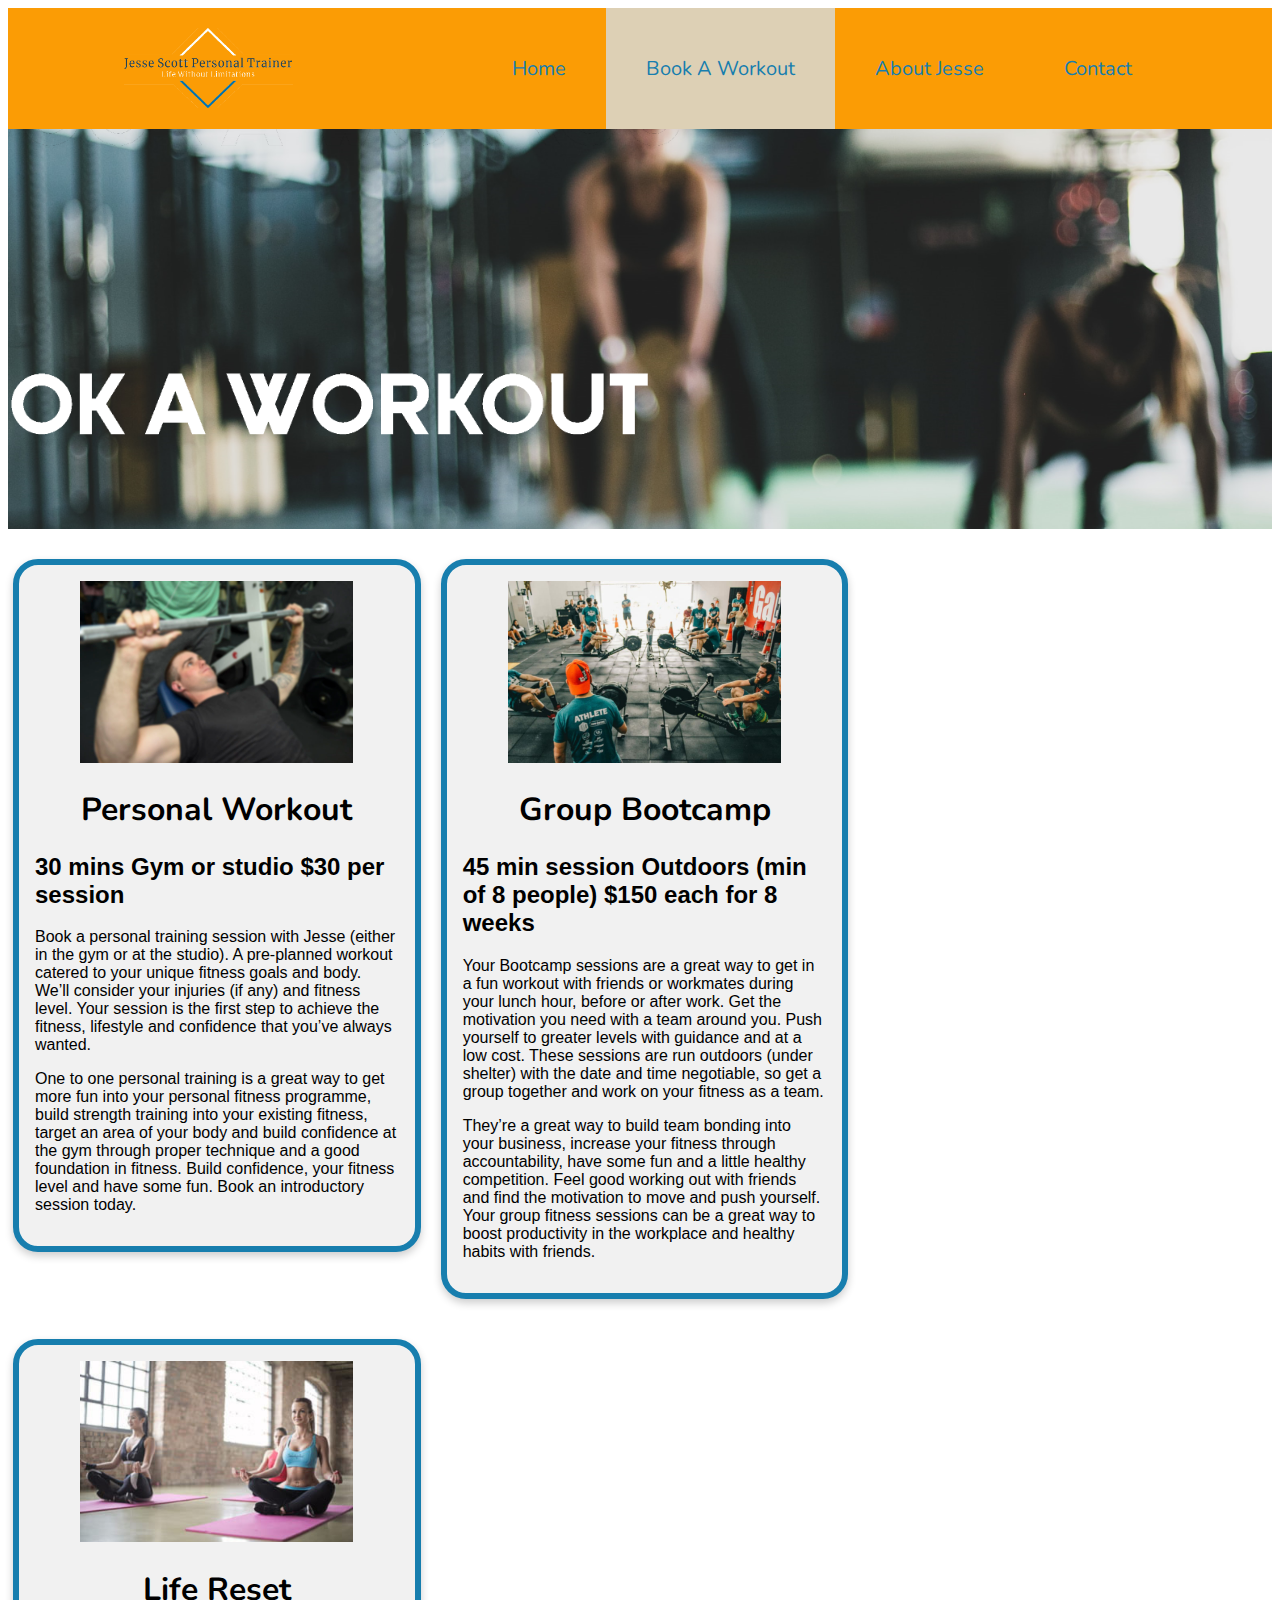
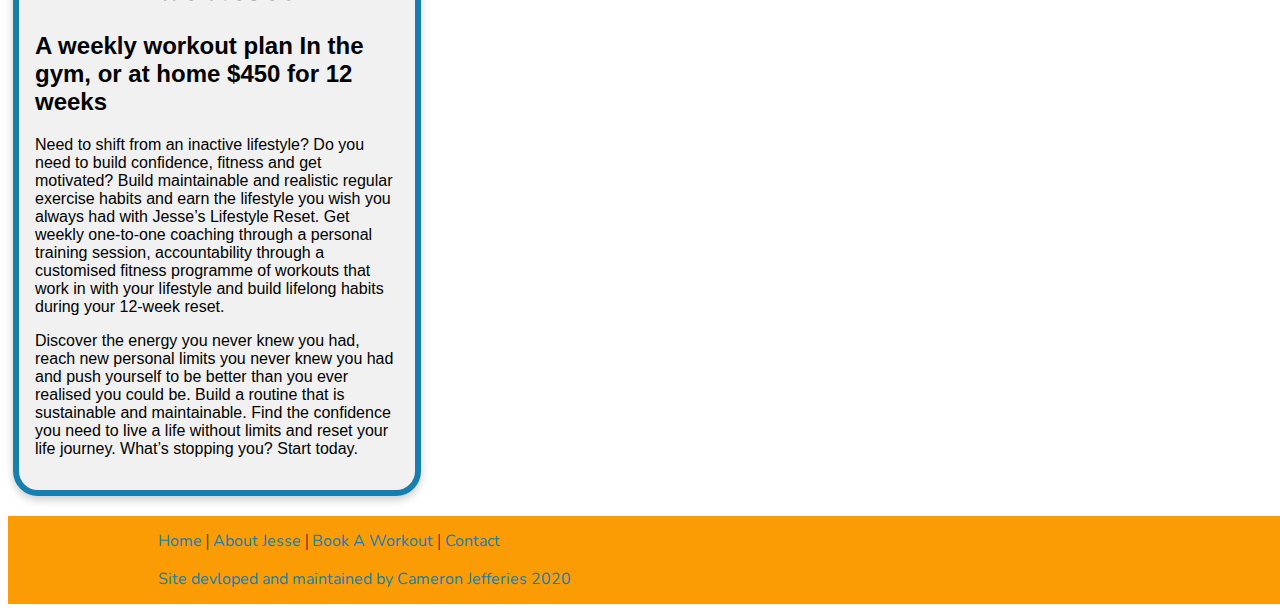
<file: website/book_a_workout.html>
<!doctype html>
<html>
<head>
	<script src="script.js">
	</script><!-- Link to Java script-->
<meta charset="utf-8">
<title>Book A Workout</title>
<link href="style.css" rel="stylesheet" type="text/css">
<meta name="viewport" content="width=device-width, initial-scale=1">
<link rel="stylesheet" href="https://cdnjs.cloudflare.com/ajax/libs/font-awesome/4.7.0/css/font-awesome.min.css">
</head>

<body>
		<!-- This is my responsive top nav-->
	<div class="topnav" id="myTopnav">
		<img alt="Jesse Scott Personal Trainer"  src="Images/logo.png">
		  <a href="contact.html">Contact</a> <a href="about.html">About Jesse</a> <a class="active" href="book_a_workout.html">Book A Workout</a> <a href="index.html">Home</a> <a class="icon" href="javascript:void(0);" onclick="myFunction()"><i class="fa fa-bars"></i></a>
	</div>
	<div class="parallax_book_workout"></div>
	<div class="main_content"></div><!-- This closes off my responsive main content div which is set to 70%-->
		<div class="row">
		  <div class="column">
			<div class="card">
					
						<img src="Images/workout_card.jpg" alt="workout" class="workouts">
						
						<h1 class="cardFontHeading">Personal Workout</h1>
						<h2 class="cardFont">30 mins Gym or studio $30 per session</h2>
						<p class="cardFont">Book a personal training session with Jesse (either in the gym or at the studio). A pre-planned workout catered to your unique fitness goals and body. We’ll consider your injuries (if any) and fitness level. Your session is the first step to achieve the fitness, lifestyle and confidence that you’ve always wanted. </p>
						<p class="cardFont">One to one personal training is a great way to get more fun into your personal fitness programme, build strength training into your existing fitness, target an area of your body and build confidence at the gym through proper technique and a good foundation in fitness. Build confidence, your fitness level and have some fun. Book an introductory session today.</p>
				</div>
		  </div>

		  <div class="column">
				<div class="card">
					
						<img src="Images/group_workout_card.jpg" alt="Group Boot camp" class="workouts">
						
						<h1 class="cardFontHeading">Group Bootcamp</h1>
						<h2 class="cardFont">45 min session Outdoors (min of 8 people) $150 each for 8 weeks</h2>
						<p class="cardFont">Your Bootcamp sessions are a great way to get in a fun workout with friends or workmates during your lunch hour, before or after work. Get the motivation you need with a team around you. Push yourself to greater levels with guidance and at a low cost. These sessions are run outdoors (under shelter) with the date and time negotiable, so get a group together and work on your fitness as a team.</p>
						<p class="cardFont">They’re a great way to build team bonding into your business, increase your fitness through accountability, have some fun and a little healthy competition. Feel good working out with friends and find the motivation to move and push yourself. Your group fitness sessions can be a great way to boost productivity in the workplace and healthy habits with friends.</p>
		  </div>
		</div>
		  <div class="column">
				<div class="card">
					
						<img src="Images/life_reset_card.jpg" alt="life reset" class="workouts">
						<h1 class="cardFontHeading">Life Reset</h1>
						<h2 class="cardFont">A weekly workout plan In the gym, or at home $450 for 12 weeks</h2>
						<p class="cardFont">Need to shift from an inactive lifestyle? Do you need to build confidence, fitness and get motivated? Build maintainable and realistic regular exercise habits and earn the lifestyle you wish you always had with Jesse’s Lifestyle Reset. Get weekly one-to-one coaching through a personal training session, accountability through a customised fitness programme of workouts that work in with your lifestyle and build lifelong habits during your 12-week reset.</p>
						<p class="cardFont">Discover the energy you never knew you had, reach new personal limits you never knew you had and push yourself to be better than you ever realised you could be. Build a routine that is sustainable and maintainable. Find the confidence you need to live a life without limits and reset your life journey. What’s stopping you? Start today.</p>
					</div>
		  </div>
		
				

					
	</div>

				
			
	
	
	<footer>
		<a href="index.html"> Home </a>|<a href="about.html"> About Jesse </a>|<a href="book_a_workout.html"> Book A Workout </a>|<a href="contact.html"> Contact </a><br>
		<p>Site devloped and maintained by Cameron Jefferies 2020</p>
	</footer>
</body>
</html>
</file>
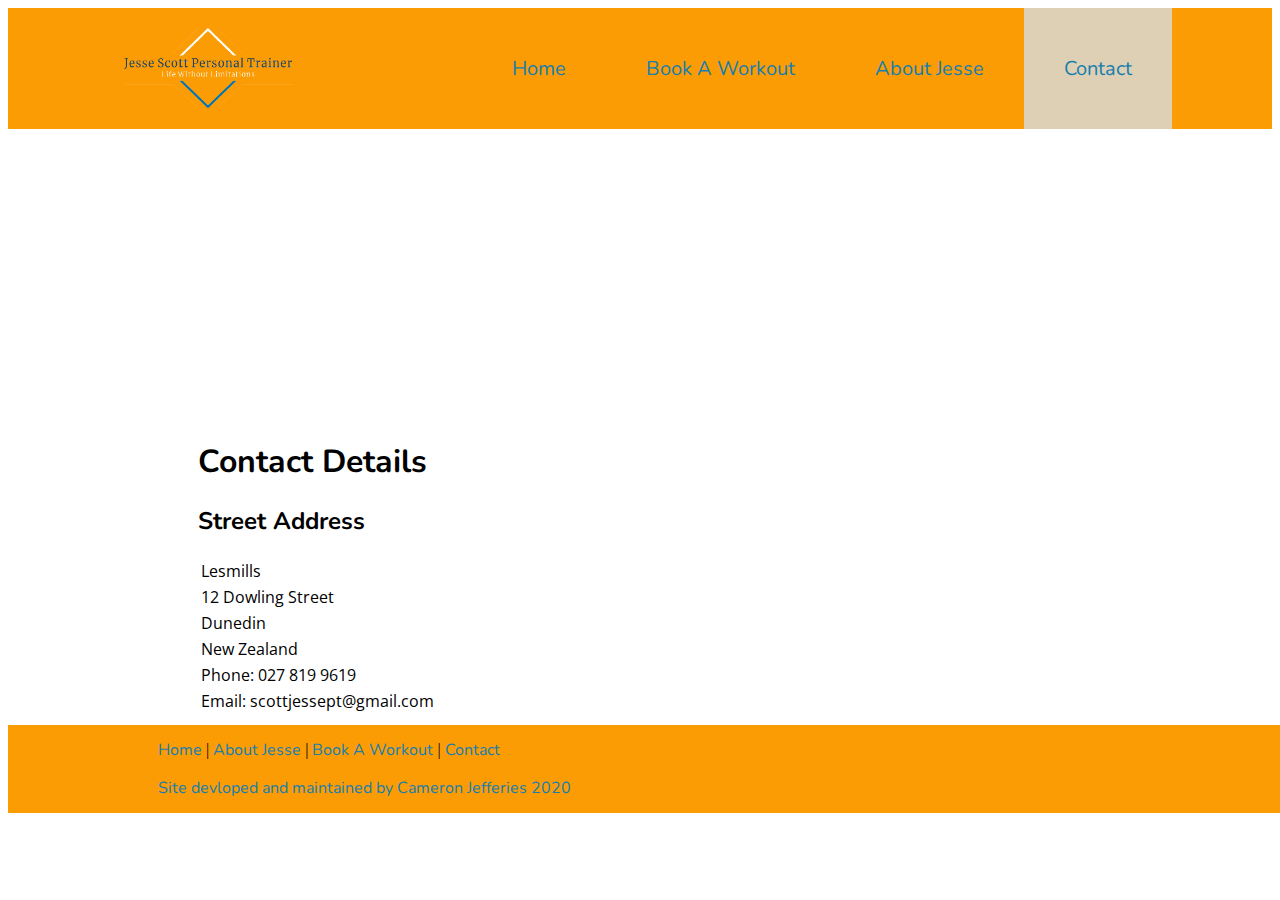
<file: website/contact.html>
<!DOCTYPE html>
<html>
<head>

	<script src="script.js">
	</script><!-- Link to Java script-->
	<meta charset="utf-8">
	<title>Jesse Scott Contact</title>
	<link href="style.css" rel="stylesheet" type="text/css">
	<meta content="width=device-width, initial-scale=1" name="viewport">
	<link href="https://cdnjs.cloudflare.com/ajax/libs/font-awesome/4.7.0/css/font-awesome.min.css" rel="stylesheet">
</head>
<body>
	<!-- This is my responsive top nav-->
	<div class="topnav" id="myTopnav">
		<img alt="Jesse Scott Personal Trainer" src="Images/logo.png"> <a class="active" href="contact.html">Contact</a> <a href="about.html">About Jesse</a> <a href="book_a_workout.html">Book A Workout</a> <a href="index.html">Home</a> <a class="icon" href="javascript:void(0);" onclick="myFunction()"><i class="fa fa-bars"></i></a>
	</div>
	<div class="background">
		<div class="main_content">
			<iframe src="https://www.google.com/maps/embed?pb=!1m14!1m8!1m3!1d11110.980805334544!2d170.50363!3d-45.8764071!3m2!1i1024!2i768!4f13.1!3m3!1m2!1s0x0%3A0x238be442e9d47749!2sLes%20Mills%20Dunedin!5e0!3m2!1sen!2snz!4v1600218650465!5m2!1sen!2snz" width="400" height="300" frameborder="0" style="border:0;" allowfullscreen="" aria-hidden="false" tabindex="0" class="map"></iframe>
			<h1>Contact Details</h1>
			<h2>Street Address</h2>
			<table>
				<tr>
					<td>Lesmills</td>
				</tr>
				<tr>
					<td>12 Dowling Street</td>
				</tr>
				<tr>
					<td>Dunedin</td>
				</tr>
				<tr>
					<td>New Zealand</td>
				</tr>
				<tr>
					<td>Phone: 027 819 9619</td>
				</tr>
				<tr>
					<td>Email: scottjessept@gmail.com</td>
				</tr>
			</table>
		</div><!-- This closes off my responsive main content div which is set to 70%-->
	</div>
	<footer>
		<a href="index.html">Home</a> | <a href="about.html">About Jesse</a> | <a href="book_a_workout.html">Book A Workout</a> | <a href="contact.html">Contact</a><br>
		<p>Site devloped and maintained by Cameron Jefferies 2020</p>
	</footer>
</body>
</html>
</file>
<file: style.css>
@charset "utf-8";
/* CSS Document */

@import url('https://fonts.googleapis.com/css2?family=Nunito:wght@600&family=Open+Sans&display=swap');
/* font-family: 'Nunito', sans-serif;*/

/*font-family: 'Open Sans', sans-serif;*/
*{
	margin: 0;/**/
}
html {
	background-color: #fff;/* makes the background colour white*/
	
}
html,body
{
    width: 100%;
    margin: 0px;
    padding: 0px;
    overflow-x: hidden; 
}
h1, h2 {
	font-family: 'Nunito', sans-serif; /*Gives the h1 and h2 heading a font*/
}
.tips {
	font-family: 'Nunito', sans-serif;/*on the about page changes the text and alingment in the quick tip sections*/
	text-align: center;
}
.topnav {/*this is the top nav bar */
	overflow: hidden;
	background-color: #FB9C05;
	padding: 0px 100px;
}
.topnav a {/*this for the text in the nav bar*/
	float: right;
	display: block;
	color: #177eae;
	text-align: center;
	padding: 47px 40px;
	text-decoration: none;
	font-size: 20px;
	font-family: 'Nunito', sans-serif;
}
.topnav a:hover {/*gives a hover effect over the text*/
	background-color: #177eae;
	color: #FB9C05;
}
.topnav a.active {/*what every page you are on it will highlight it in the nav bar*/
	background-color: #DDD0B5;
	color: #177eae;
}
.topnav .icon {
	display: none;
}


.topnav img {/* this is my image in my nav bar */
	float: left;
	height: 80px;
	width: auto;
	padding: 20px 16px;
}
.main_content { /*this brings in the content on the page*/
	width: 70%;
	margin: auto;
	padding-bottom: 10px
}
.home_h1 {/*on the home page changes the h1 headings*/
	float: left;
	font-family: 'Nunito', sans-serif;
}
.home_text {/*give the text on the page a differnt font*/
	font-family: 'Open Sans', sans-serif;
}
.parallax {/*this is the paralax in the home page*/
	/* The image used */
	background-image: url("Images/home_paralax.jpg");
	/* Set a specific height */
	min-height: 500px;
	/* Create the parallax scrolling effect */
	background-attachment: fixed;
	background-position: center;
	background-repeat: no-repeat;
	background-size: cover;
}
.parallax_book_workout {/*this is the paralax on the workout page*/
	/* The image used */
	background-image: url("Images/book_workout_paralax.jpg");
	/* Set a specific height */
	min-height: 400px;
	/* Create the parallax scrolling effect */
	background-attachment: fixed;
	background-position: center;
	background-repeat: no-repeat;
	background-size: cover;
}
.container {
	position: relative;
	text-align: left;
	color: #fff;
}
.centered {/*This is half the text on my paralax*/
	position: absolute;
	top: 50%;
	left: 40%;
	transform: translate(-50%, -50%);
	font-family: 'Nunito', sans-serif;
	font-size: 95px;
}
.centered_2 {/*This is the other half on the paralax*/
	position: absolute;
	top: 70%;
	left: 27%;
	transform: translate(-50%, -50%);
	font-family: 'Nunito', sans-serif;
	font-size: 95px;
	color: #FB9C05;
}
.centered_workout {/*this is the text on my workout paralax*/
		position: absolute;
		top: 65%;
		left: 25%;
		transform: translate(-50%, -50%);
		font-family: 'Nunito', sans-serif;
		font-size: 70px;
	}
.float_left {
	float: left;
	padding: 5%;
}
table {/*table in contact page*/
	font-family: 'Open Sans', sans-serif;
}
.map {/*map on the contact page*/
	float: right;
	margin: 20px 0;
	height: 200px;
	width: 1000px;
}
iframe {/*videos from Facebook and Youtube*/
	position: relative;
	width: 1070px;
	height: 500px;
	display: block;
	margin: 20px auto 10px;
}
.about_workout_left {
	width: 30%;
	padding: 0 5px;
	margin: 5px;
	float: left;
}
.about_workout_right {
	width: 30%;
	padding: 0 5px;
	margin: 5px;
	float: right;
}
.cardFont {
	text-align: left;
	font-family: 'Open', sans-serif;
}
/* changes the headings font of the car cards*/

.cardFontHeading {
	font-family: 'Nunito', sans-serif;
}
/* Float four columns side by side */

.column {
	float: left;
	width: 32%;
	padding: 0 10px;
}
/* Remove extra left and right margins, due to padding */

.row {
	margin: 0 -5px;
}
/* Clear floats after the columns */

.row:after {
	content: "";
	display: table;
	clear: both;
}
/* Style the counter cards */

.card {/*cards on the workout page*/
	box-shadow: 0 4px 8px 0 rgba(0, 0, 0, 0.2);
	padding: 16px;
	text-align: center;
	background-color: #f1f1f1;
	border-radius: 25px;
	border: 6px solid #177eae;
	margin: 20px 0;
}
.workouts {/*workout images*/
	width: 75%;
	height: 25%;
}
.box {
	margin: 10px;
	padding: 30px;
	box-shadow: 0 2.8px 2.2px rgba(0, 0, 0, 0.034), 0 6.7px 5.3px rgba(0, 0, 0, 0.048), 0 12.5px 10px rgba(0, 0, 0, 0.06), 0 22.3px 17.9px rgba(0, 0, 0, 0.072), 0 41.8px 33.4px rgba(0, 0, 0, 0.086), 0 100px 80px rgba(0, 0, 0, 0.12);
}
footer {/*footer*/
	left: 0;
	bottom: 0;
	width: 100%;
	padding: 14px 150px;
	text-align: left;
	background-color: #FB9C05;
	height: 60px;
}
footer a {/*text on the footer*/
	color: #177eae;
	text-decoration: none;
	font-family: 'Nunito', sans-serif;
}
footer a:hover {
	background-color: #DDD0B5;
}
footer p {
	color: #177eae;
	font-family: 'Nunito', sans-serif;
}
@media screen and (max-width: 768px) {
	.topnav a:not(:first-child) {
		display: none;
	}
	.topnav a.icon {
		float: right;
		display: block;
	}
}
/* This is the tablet media query*/

@media screen and (max-width: 768px) {
	.topnav.responsive {
		position: relative;
	}
	.topnav.responsive .icon {
		position: absolute;
		right: 0;
		top: 0;
	}
	.topnav.responsive a {
		float: none;
		display: block;
		text-align: left;
	}
	.topnav {
		padding: 0px 5px;
	}
	.column {
		width: 65%;
		display: block;
		margin-bottom: 20px;
	}
	.container {
		position: relative;
		text-align: left;
		color: #fff;
	}
	.centered { 
		position: absolute;
		top: 40%;
		left: 40%;
		transform: translate(-50%, -50%);
		font-family: 'Nunito', sans-serif;
		font-size: 55px;
	}
	.centered_2 {
		position: absolute;
		top: 60%;
		left: 29%;
		transform: translate(-50%, -50%);
		font-family: 'Nunito', sans-serif;
		font-size: 55px;
		color: #FB9C05;
	}
	.centered_workout {
		position: absolute;
		top: 60%;
		left: 40%;
		transform: translate(-50%, -50%);
		font-family: 'Nunito', sans-serif;
		font-size: 70px;
	}
	.parallax {
		/* The image used */
		background-image: url("Images/home_paralax.jpg");
		/* Set a specific height */
		min-height: 500px;
		/* Create the parallax scrolling effect */
		background-attachment: fixed;
		background-position: center;
		background-repeat: no-repeat;
		background-size: cover;
		width: 142%;
	}
	.float_left {
		float: left;
		padding: 5%;
		width: 95%;
	}
	.parallax {/*this is the paralax in the home page*/
		/* The image used */
		background-image: url("Images/home_paralax.jpg");
		/* Set a specific height */
		min-height: 500px;
		/* Create the parallax scrolling effect */
		background-attachment: fixed;
		background-position: center;
		background-repeat: no-repeat;
		background-size: cover;
		width: 100%;
}
	.parallax_book_workout {
		/* The image used */
		background-image: url("Images/book_workout_paralax.jpg");
		/* Set a specific height */
		min-height: 400px;
		/* Create the parallax scrolling effect */
		background-attachment: fixed;
		background-position: center;
		background-repeat: no-repeat;
		background-size: cover;
		width: 100%;
	}
	.card {
		width: 140%;
		
	}
	iframe {
		position: relative;
		width: 450px;
		height: 500px;
		display: block;
		margin: 20px auto 10px;
	}

	
}
/* This is the phone media query*/

@media screen and (max-width: 600px) {
	.topnav a:not(:first-child) {
		display: none;
	}
	.topnav a.icon {
		float: right;
		display: block;
	}
}
@media screen and (max-width: 600px) {
	.topnav.responsive {
		position: relative;
	}
	.topnav.responsive .icon {
		position: absolute;
		right: 0;
		top: 0;
	}
	.topnav.responsive a {
		float: none;
		display: block;
		text-align: left;
	}
	.topnav {
		padding: 0px 5px;
	}
	footer {
		padding: 20px 2px;
		text-align: center;
		width: 100%;
	}
	.container {
		position: relative;
		text-align: left;
		color: #fff;
	}
	.centered {
		position: absolute;
		top: 50%;
		left: 40%;
		transform: translate(-50%, -50%);
		font-family: 'Nunito', sans-serif;
		font-size: 45px;
	}
	.centered_2 {
		position: absolute;
		top: 65%;
		left: 38%;
		transform: translate(-50%, -50%);
		font-family: 'Nunito', sans-serif;
		font-size: 45px;
		color: #FB9C05;
	}
	.centered_workout {
		position: absolute;
		top: 65%;
		left: 45%;
		transform: translate(-50%, -50%);
		font-family: 'Nunito', sans-serif;
		font-size: 40px;
	}
	.float_left {
		float: left;
		padding: 5%;
		width: 95%;
	}
	.card {
		width: 60%;
	}
		.column {
		width: 30%;
		display: block;
		margin-bottom: 20px;
	}
	.parallax {/*this is the paralax in the home page*/
	/* The image used */
	background-image: url("Images/home_paralax.jpg");
	/* Set a specific height */
	min-height: 500px;
	/* Create the parallax scrolling effect */
	background-attachment: fixed;
	background-position: center;
	background-repeat: no-repeat;
	background-size: cover;
	width: 100%;
}
	.parallax_book_workout {
		/* The image used */
		background-image: url("Images/book_workout_paralax.jpg");
		/* Set a specific height */
		min-height: 300px;
		/* Create the parallax scrolling effect */
		background-attachment: fixed;
		background-position: center;
		background-repeat: no-repeat;
		background-size: cover;
		width: 100%;
	}
	iframe {
		position: relative;
		width: 220px;
		height: 500px;
		display: block;
		margin: 20px auto 10px;
	}
}
/* Responsive columns */

@media screen and (max-width: 600px) {
	.column {
		width: 100%;
		display: block;
		margin-bottom: 20px;
	}
}
</file>
<file: jesse-scott-master/style.css>
@charset "utf-8";
/* CSS Document */
@import url('https://fonts.googleapis.com/css2?family=Nunito:wght@600&family=Open+Sans&display=swap');

/* font-family: 'Nunito', sans-serif;*/
/*font-family: 'Open Sans', sans-serif;*/
html{
	background-color: #FB9C05;
}
h1,h2{
	font-family: 'Nunito', sans-serif;
}
.topnav {
	overflow: hidden;
	background-color: #fff;
	padding: 0px 150px;
}
.topnav a {
	float: right;
	display: block;
	color: #177eae;
	text-align: center;
	padding: 25px 40px;
	text-decoration: none;
	font-size: 17px;
	font-family: 'Nunito', sans-serif;
}
.topnav a:hover {
	background-color: #177eae;
	color: #FB9C05;
}
.topnav a.active {
	background-color: #DDD0B5;
	color: #177eae;
}
.topnav .icon {
	display: none;
}
/* this is my image in my nav bar */
.topnav img {
	float: left;
	height: 120px;
	width: auto;
	padding: 20px 16px;
}

.main_content {
	width: 70%;
	margin: auto;
	
}

.parallax {
	/* The image used */
	background-image: url("Images/home_paralax.jpg");
	/* Set a specific height */
	min-height: 500px;
	/* Create the parallax scrolling effect */
	background-attachment: fixed;
	background-position: center;
	background-repeat: no-repeat;
	background-size: cover;
}
table{
	font-family: 'Open Sans', sans-serif;
}
.map{
	float: right;
}

iframe{
	position: relative;
	width: 70%;
	display: block;
	margin: 20px auto 10px;
}




footer {
	position: fixed;
	left: 0;
	bottom: 0;
	width: 100%;
	padding: 14px 150px;
	text-align: left;
	background-color: #fff;
	height: 60px;
}
footer a {
	color: #177eae;
	text-decoration: none;
	font-family: 'Nunito', sans-serif;
}
footer a:hover {
	background-color: #DDD0B5;
}
footer p {
	color: #177eae;
	font-family: 'Nunito', sans-serif;
}
/* This is the tablet media query*/

@media screen and (max-width: 700px) {
	.column {
		width: 50%;
		display: block;
		margin-bottom: 20px;
	}
}
/* This is the phone media query*/

@media screen and (max-width: 600px) {
	.topnav a:not(:first-child) {
		display: none;
	}
	.topnav a.icon {
		float: right;
		display: block;
	}
}
@media screen and (max-width: 600px) {
	.topnav.responsive {
		position: relative;
	}
	.topnav.responsive .icon {
		position: absolute;
		right: 0;
		top: 0;
	}
	.topnav.responsive a {
		float: none;
		display: block;
		text-align: left;
	}
	.topnav {
		padding: 0px 5px
	}
	footer {
		padding: 40px 5px;
		text-align: center;
	}
}
</file>
<file: website/style.css>
@charset "utf-8";
/* CSS Document */
@import url('https://fonts.googleapis.com/css2?family=Nunito:wght@600&family=Open+Sans&display=swap');

/* font-family: 'Nunito', sans-serif;*/
/*font-family: 'Open Sans', sans-serif;*/
html{
	background-color: #fff;
}
h1,h2{
	font-family: 'Nunito', sans-serif;
}
.tips{
	font-family: 'Nunito', sans-serif;
	text-align: center;
}
.topnav {
	overflow: hidden;
	background-color: #FB9C05;
	padding: 0px 100px;
}
.topnav a {
	float: right;
	display: block;
	color: #177eae;
	text-align: center;
	padding: 47px 40px ;
	text-decoration: none;
	font-size: 20px;
	font-family: 'Nunito', sans-serif;
}
.topnav a:hover {
	background-color: #177eae;
	color: #FB9C05;
}
.topnav a.active {
	background-color: #DDD0B5;
	color: #177eae;
}
.topnav .icon {
	display: none;
}
/* this is my image in my nav bar */
.topnav img {
	float: left;
	height: 80px;
	width: auto;
	padding: 20px 16px;
}

.main_content {
	width: 70%;
	margin: auto;
	padding-bottom: 10px
	
}
.home_h1{
	float: left;
	font-family: 'Nunito', sans-serif;
}
.home_text {
	font-family: 'Open Sans', sans-serif;
}

.parallax {
	/* The image used */
	background-image: url("Images/home_paralax.jpg");
	/* Set a specific height */
	min-height: 500px;
	/* Create the parallax scrolling effect */
	background-attachment: fixed;
	background-position: center;
	background-repeat: no-repeat;
	background-size: cover;
}
.parallax_book_workout {
	/* The image used */
	background-image:url("Images/book_workout_paralax.jpg");
	/* Set a specific height */
	min-height: 400px;
	/* Create the parallax scrolling effect */
	background-attachment: fixed;
	background-position: center;
	background-repeat: no-repeat;
	background-size: cover;
}
.container {
	position: relative;
	text-align: left;
	color: #fff;
}
.centered {
	position: absolute;
	top: 50%;
	left: 40%;
	transform: translate(-50%, -50%);
	font-family: 'Nunito', sans-serif;
	font-size: 95px;
}
.centered_2 {
	position: absolute;
	top: 70%;
	left: 27%;
	transform: translate(-50%, -50%);
	font-family: 'Nunito', sans-serif;
	font-size: 95px;
	color: #FB9C05;
}
.float_right {
	float: left;
	padding: 5%;
}
table{
	font-family: 'Open Sans', sans-serif;
}
.map{
	float: right;
	margin: 20px 0;
	height: 250px;
}

iframe{
	position: relative;
	width: 1070px;
	height: 500px;
	display: block;
	margin: 20px auto 10px;
}
.about_workout_left{
	width: 30%;
	padding: 0 5px;
	margin: 5px;
	float: left;
}
.about_workout_right{
	width: 30%;
	padding: 0 5px;
	margin: 5px;
	float: right;
}

.cardFont {
	text-align: left;
	font-family: 'Open', sans-serif;
}
/* changes the headings font of the car cards*/

.cardFontHeading {
	font-family: 'Nunito', sans-serif;
}
/* Float four columns side by side */
.column {
  float: left;
  width: 32%;
  padding: 0 10px;
}

/* Remove extra left and right margins, due to padding */
.row {margin: 0 -5px;}

/* Clear floats after the columns */
.row:after {
  content: "";
  display: table;
  clear: both;
}


/* Style the counter cards */
.card {
  box-shadow: 0 4px 8px 0 rgba(0, 0, 0, 0.2);
  padding: 16px;
  text-align: center;
  background-color: #f1f1f1;
	border-radius: 25px;
	border: 6px solid #177eae;
	margin: 20px 0;
}

.workouts {
	width: 75%;
	height: 25%;
}
.box {
	margin: 10px;
	padding: 30px;
	box-shadow: 0 2.8px 2.2px rgba(0, 0, 0, 0.034), 0 6.7px 5.3px rgba(0, 0, 0, 0.048), 0 12.5px 10px rgba(0, 0, 0, 0.06), 0 22.3px 17.9px rgba(0, 0, 0, 0.072), 0 41.8px 33.4px rgba(0, 0, 0, 0.086), 0 100px 80px rgba(0, 0, 0, 0.12);
}

footer {
	left: 0;
	bottom: 0;
	width: 100%;
	padding: 14px 150px;
	text-align: left;
	background-color: #FB9C05;
	height: 60px;
}
footer a {
	color: #177eae;
	text-decoration: none;
	font-family: 'Nunito', sans-serif;
}
footer a:hover {
	background-color: #DDD0B5;
}
footer p {
	color: #177eae;
	font-family: 'Nunito', sans-serif;
}
/* This is the tablet media query*/

@media screen and (max-width: 768px) {
	.column {
		width: 50%;
		display: block;
		margin-bottom: 20px;
	}
	.container {
	position: relative;
	text-align: left;
	color: #fff;
	}
	.centered {
		position: absolute;
		top: 40%;
		left: 40%;
		transform: translate(-50%, -50%);
		font-family: 'Nunito', sans-serif;
		font-size: 55px;

	}
	.centered_2 {
		position: absolute;
		top: 60%;
		left: 29%;
		transform: translate(-50%, -50%);
		font-family: 'Nunito', sans-serif;
		font-size: 55px;
		color: #FB9C05;
	}
}
/* This is the phone media query*/

@media screen and (max-width: 600px) {
	.topnav a:not(:first-child) {
		display: none;
	}
	.topnav a.icon {
		float: right;
		display: block;
	}
}
@media screen and (max-width: 600px) {
	.topnav.responsive {
		position: relative;
	}
	.topnav.responsive .icon {
		position: absolute;
		right: 0;
		top: 0;
	}
	.topnav.responsive a {
		float: none;
		display: block;
		text-align: left;
	}
	.topnav {
		padding: 0px 5px
	}
	footer {
		padding: 40px 5px;
		text-align: center;
	}
		.container {
	position: relative;
	text-align: left;
	color: #fff;
	}
	.centered {
		position: absolute;
		top: 50%;
		left: 40%;
		transform: translate(-50%, -50%);
		font-family: 'Nunito', sans-serif;
		font-size: 45px;

	}
	.centered_2 {
		position: absolute;
		top: 80%;
		left: 40%;
		transform: translate(-50%, -50%);
		font-family: 'Nunito', sans-serif;
		font-size: 45px;
		color: #FB9C05;
	}
}
/* Responsive columns */
@media screen and (max-width: 600px) {
  .column {
    width: 100%;
    display: block;
    margin-bottom: 20px;
  }
}
</file>
